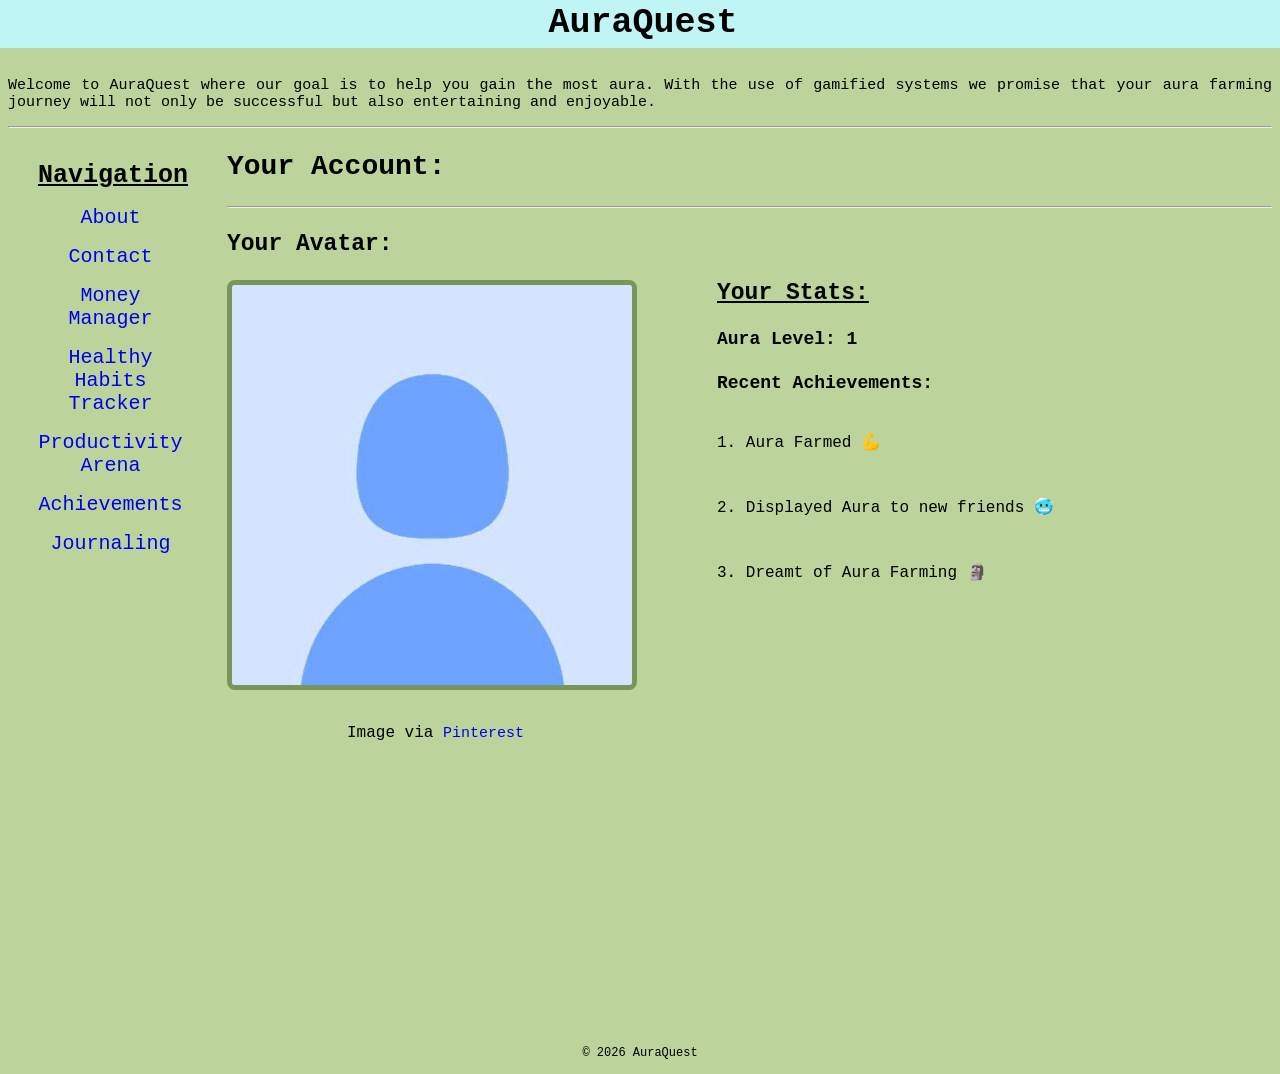
<file: index.html>
<!DOCTYPE html>
<html lang="en">
<head>
    <meta charset="UTF-8">
    <meta name="viewport" content="width=device-width, initial-scale=1">
    <title>AuraQuest | Home Dashboard</title>
    <link rel="stylesheet" href="styles.css">
    <link rel="stylesheet" href="indexStyles.css">
    <script src="indexScript.js" type="text/javascript" defer></script>
</head>
<body>
    <section> <h1 id="homePage">AuraQuest</h1><!--This section displays the Header and the Description-->

        <p id="description">Welcome to AuraQuest where our goal is to help you 
            gain the most aura. With the use of gamified 
            systems we promise that your aura farming 
            journey will not only be successful
            but also entertaining and enjoyable.
        </p>
        <hr>
    </section>
    <!--This is the navigation side -->
    <nav id="mainNav">
        <p id="navText"><u>Navigation</u></p>
        <ul id="navUL">
            <li><p><a href="about.html">About</a></p></li>
            <li><p><a href="contact.html">Contact</a></p></li>
            <li><p><a href="money_manager.html">Money Manager</a></p></li>
            <li><p><a href="health_tracker.html">Healthy Habits Tracker</a></p></li>
            <li><p><a href="productivity.html">Productivity Arena</a></p></li>  
            <li><p><a href="achievements.html">Achievements</a></p></li> 
            <li><p><a href="journal.html">Journaling</a></p></li>
        </ul>
    </nav>
    
    <main><h2>Your Account:</h2><!--This section will display the user avatar and their level and recent achievements-->
        <hr>
        <h3>Your Avatar:</h3>
    <section id="pfpAndCite">
            <!--Image from Pinterest https://id.pinterest.com/pin/1077978860777984654/-->
            <img id="pfp" src="Images/Default.jpg" alt="Profile Picture" height="400" width="400">
            <br><p id="citation">Image via <a id="pintrest" href="https://id.pinterest.com/pin/1077978860777984654/">Pinterest </a></p>
        </section>
        <section id="stats">
            <h3><u>Your Stats:</u></h3>
            <h4 id="level">Aura Level: 0</h4>
            <h4>Recent Achievements:</h4>
            <ol id="achieve">
                <li class="achieve">
                    Aura Farmed 💪
                </li>
                <li class="achieve">
                    Displayed Aura to new friends 🥶
                </li>
                <li class="achieve">
                    Dreamt of Aura Farming 🗿
                </li>
            </ol>
        </section>
    </main>
<footer>
    <p>&copy; 2026 AuraQuest</p>
</footer>
</body>

</html>
</file>
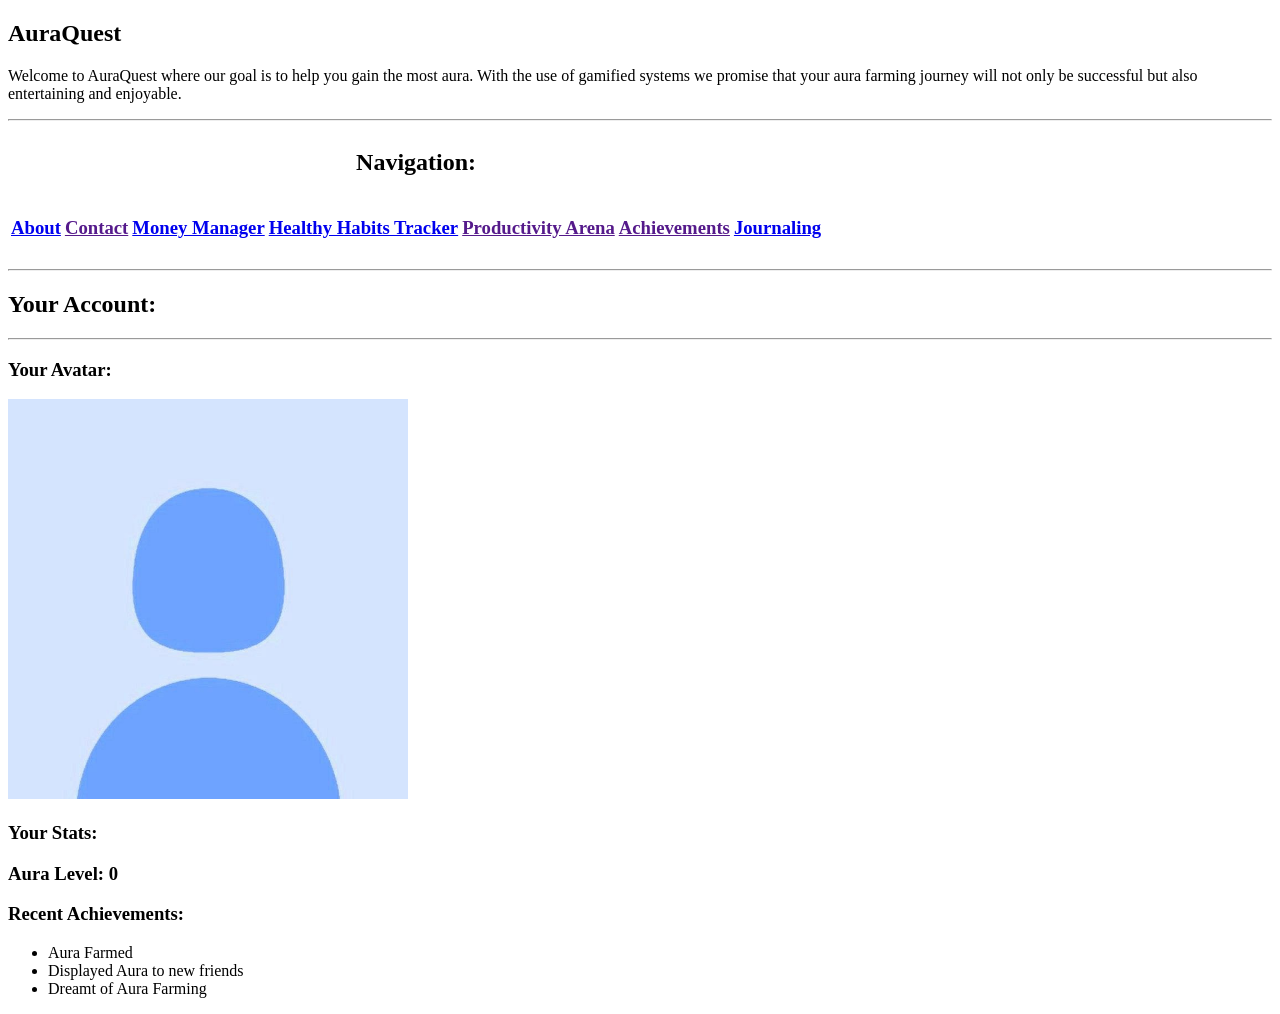
<file: Updates/AuraQuest/index.html>
<!DOCTYPE html>
<title>Home-Dashboard</title>
<body>
    <section> <h1>AuraQuest</h1><!--This section displays the Header and the Description-->

        <p>Welcome to AuraQuest where our goal is to help you 
            gain the most aura. With the use of gamified 
            systems we promise that your aura farming 
            journey will not only be successful
            but also entertaining and enjoyable.
        </p>
        <hr>
    </section>
    <section><!--This section displays the navigation table-->
        <table>
            <caption><h2>Navigation:</h2></caption>
            <tr>
            <td>
                <nav>
                    <a href="about.html"><h3>About</h3></a>
                </nav>
            </td>
            <td>
                <nav>
                    <a href=""><h3>Contact</h3></a>
                </nav>
            </td>
            <td>
                <nav>
                    <a href="money_manager.html"><h3>Money Manager</h3></a>
                </nav>
            </td>
            <td>
                <nav>
                    <a href="health_tracker.html"><h3>Healthy Habits Tracker</h3></a>
                </nav>
            </td>
            <td>
                <nav>
                    <a href=""><h3>Productivity Arena</h3></a>
                </nav>
            </td>
            <td>
                <nav>
                    <a href=""><h3>Achievements</h3></a>
                </nav>
            </td>
            <td>
                <nav>
                    <a href="journal.html"><h3>Journaling</h3></a>
                </nav>
            </td>
            </tr>
        </table>
        <hr>
    </section>
    <section><h2>Your Account:</h2><!--This section will display the user avatar and their level and recent achievements-->
        <hr>
        <h3>Your Avatar:</h3>
        <img src="Images/Default.jpg" alt="Profile Picture" height="400" width="400">
        <h3>Your Stats:</h3>
        <h3>Aura Level: 0</h3>
        <h3>Recent Achievements:</h3>
        <ul>
            <li>
                Aura Farmed
            </li>
            <li>
                Displayed Aura to new friends
            </li>
            <li>
                Dreamt of Aura Farming
            </li>
        </ul>
    </section>
</body>
</file>
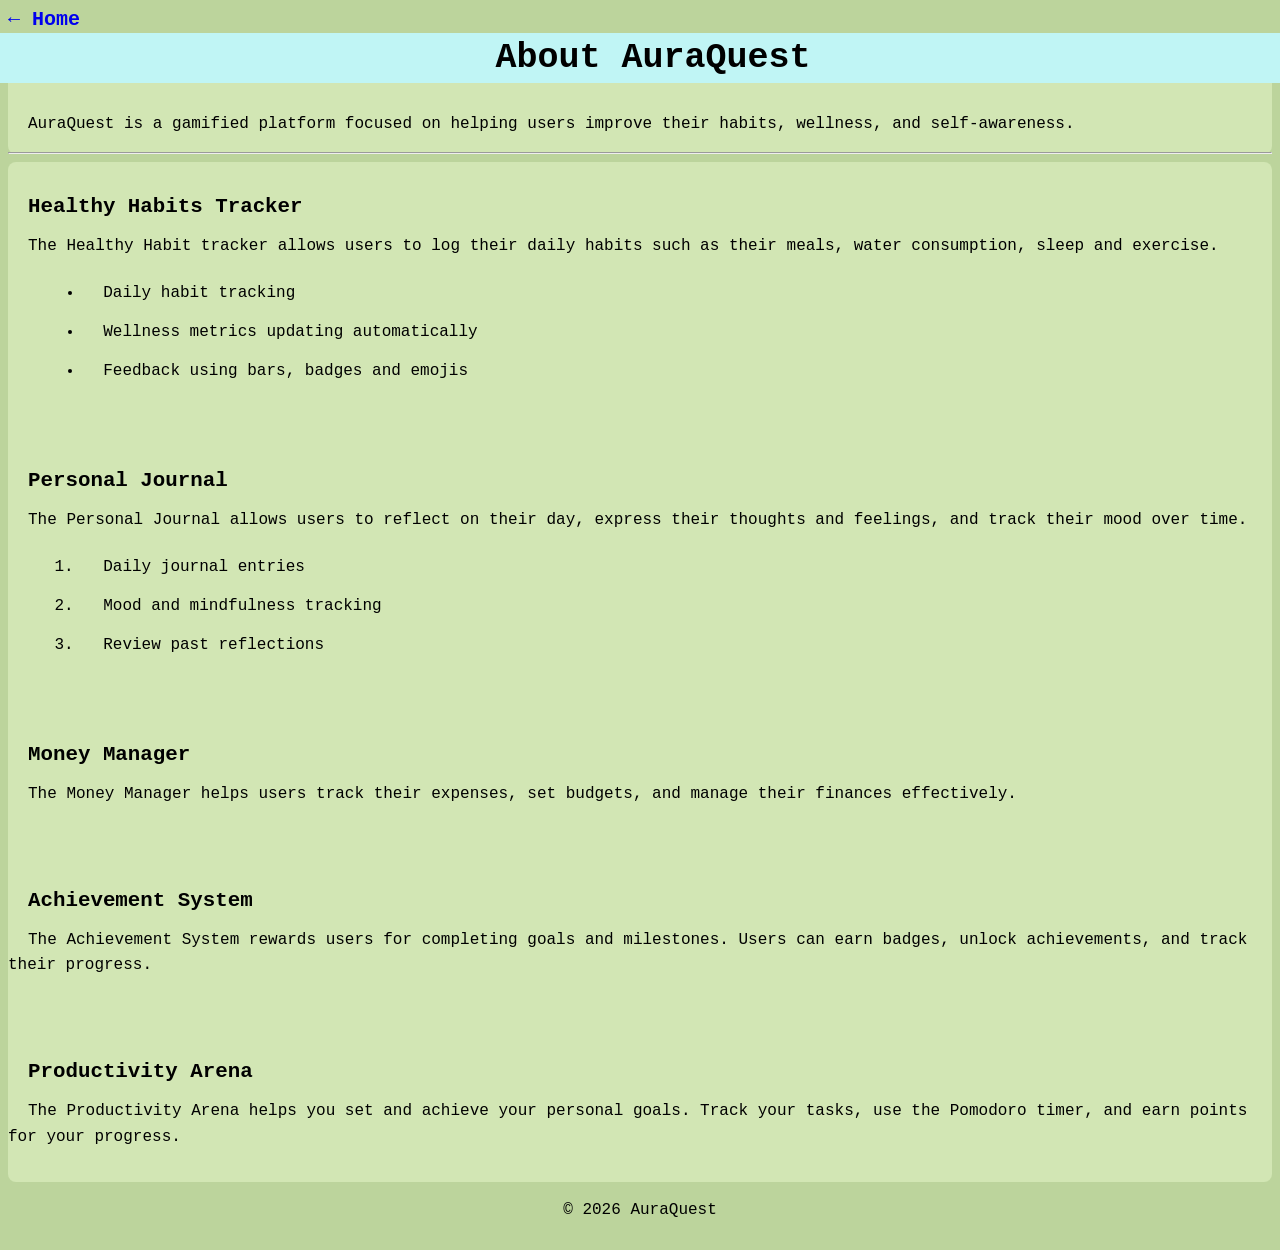
<file: about.html>
<!DOCTYPE html>
<html lang="en">
<head>
    <meta charset="UTF-8">
    <meta name="viewport" content="width=device-width, initial-scale=1">
    <title>AuraQuest | About</title>
    <link rel="stylesheet" href="styles.css">
    <link rel="stylesheet" href="aboutStyles.css">
</head>

<body>
<nav>
    <a href="index.html"><b>&larr; Home</b></a>
</nav>

<section>
    <h1>About AuraQuest</h1>
    <p>AuraQuest is a gamified platform focused on helping users
        improve their habits, wellness, and self-awareness.
    </p>
    <hr>
</section>

<section class="mobile-about">
    <section>
    <h2>Healthy Habits Tracker</h2>
    <p>
        The Healthy Habit tracker allows users to log their daily habits
        such as their meals, water consumption, sleep and exercise.
    </p>

    <ul>
        <li>Daily habit tracking</li>
        <li>Wellness metrics updating automatically</li>
        <li>Feedback using bars, badges and emojis</li>
    </ul>
</section>

<section>
    <h2>Personal Journal</h2>
    <p>
        The Personal Journal allows users to reflect on their day,
        express their thoughts and feelings, and track their mood over time.
    </p>

    <ol>
        <li>Daily journal entries</li>
        <li>Mood and mindfulness tracking</li>
        <li>Review past reflections</li>
    </ol>
</section>

<section>
    <h2>Money Manager</h2>
    <p> 
        The Money Manager helps users track their expenses,
        set budgets, and manage their finances effectively.
    </p>
</section>

<section>
    <h2>Achievement System</h2>
    <p>
        The Achievement System rewards users for completing goals and milestones.
        Users can earn badges, unlock achievements, and track their progress.
    </p>
</section>

<section>
    <h2>Productivity Arena</h2>
    <p>
        The Productivity Arena helps you set and achieve your personal goals.
        Track your tasks, use the Pomodoro timer, and earn points for your progress.
    </p>
</section>
</section>

<section class="tablet-about">
    <section>
    <h2>Healthy Habits Tracker</h2>
    <p>
        The Healthy Habit tracker allows users to log their daily habits
        such as their meals, water consumption, sleep and exercise.
    </p>

    <ul>
        <li>Daily habit tracking</li>
        <li>Wellness metrics updating automatically</li>
        <li>Feedback using bars, badges and emojis</li>
    </ul>
</section>

<section>
    <h2>Personal Journal</h2>
    <p>
        The Personal Journal allows users to reflect on their day,
        express their thoughts and feelings, and track their mood over time.
    </p>

    <ol>
        <li>Daily journal entries</li>
        <li>Mood and mindfulness tracking</li>
        <li>Review past reflections</li>
    </ol>
</section>

<section>
    <h2>Money Manager</h2>
    <p> 
        The Money Manager helps users track their expenses,
        set budgets, and manage their finances effectively.
    </p>
</section>

<section>
    <h2>Achievement System</h2>
    <p>
        The Achievement System rewards users for completing goals and milestones.
        Users can earn badges, unlock achievements, and track their progress.
    </p>
</section>

<section>
    <h2>Productivity Arena</h2>
    <p>
        The Productivity Arena helps you set and achieve your personal goals.
        Track your tasks, use the Pomodoro timer, and earn points for your progress.
    </p>
</section>
</section>
<section class="desktop-about">
<section>
    <h2>Healthy Habits Tracker</h2>
    <p>
        The Healthy Habit tracker allows users to log their daily habits
        such as their meals, water consumption, sleep and exercise.
    </p>

    <ul>
        <li>Daily habit tracking</li>
        <li>Wellness metrics updating automatically</li>
        <li>Feedback using bars, badges and emojis</li>
    </ul>
</section>

<section>
    <h2>Personal Journal</h2>
    <p>
        The Personal Journal allows users to reflect on their day,
        express their thoughts and feelings, and track their mood over time.
    </p>

    <ol>
        <li>Daily journal entries</li>
        <li>Mood and mindfulness tracking</li>
        <li>Review past reflections</li>
    </ol>
</section>

<section>
    <h2>Money Manager</h2>
    <p> 
        The Money Manager helps users track their expenses,
        set budgets, and manage their finances effectively.
    </p>
</section>

<section>
    <h2>Achievement System</h2>
    <p>
        The Achievement System rewards users for completing goals and milestones.
        Users can earn badges, unlock achievements, and track their progress.
    </p>
</section>

<section>
    <h2>Productivity Arena</h2>
    <p>
        The Productivity Arena helps you set and achieve your personal goals.
        Track your tasks, use the Pomodoro timer, and earn points for your progress.
    </p>
</section>
</section>
<footer>
    <p>&copy; 2026 AuraQuest</p>
</footer>
</body>
</html>
</file>
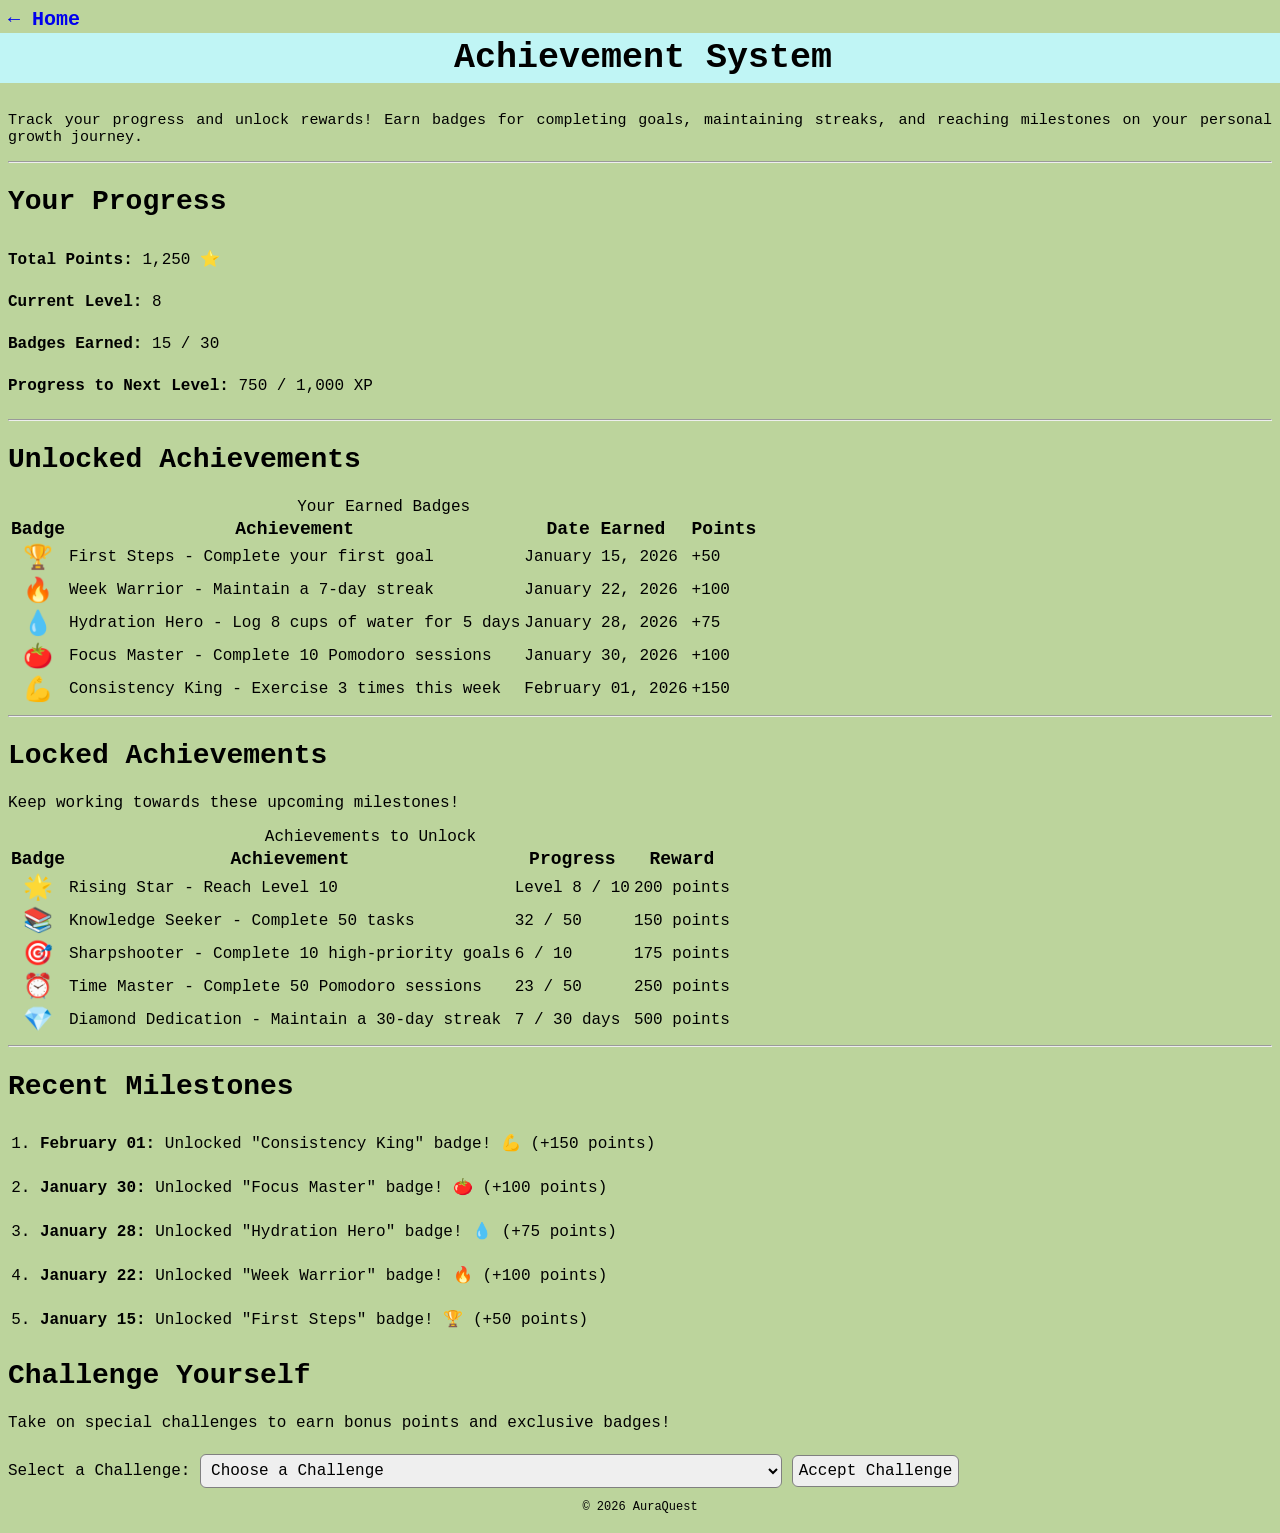
<file: achievements.html>
<!DOCTYPE html>
<html lang="en">
<head>
    <meta charset="UTF-8">
    <meta name="viewport" content="width=device-width, initial-scale=1">
    <title>AuraQuest | Achievements</title>
    <link rel="stylesheet" href="styles.css">
    <link rel="stylesheet" href="achievementsStyles.css">
    <script src="achievements.js" defer></script>
</head>

<body>
    <div>
        <nav>
            <a href="index.html"><b>&larr; Home</b></a>
        </nav>
    </div>

    <section>
        <h1>Achievement System</h1>
        <p id="description">
            Track your progress and unlock rewards! Earn badges for completing goals,
            maintaining streaks, and reaching milestones on your personal growth journey.
        </p>
        <hr>
    </section>

    <section class="progress-overview">
        <h2>Your Progress</h2>
        <ul>
            <li><strong>Total Points:</strong> 1,250 ⭐</li>
            <li><strong>Current Level:</strong> 8</li>
            <li><strong>Badges Earned:</strong> 15 / 30</li>
            <li><strong>Progress to Next Level:</strong> 750 / 1,000 XP</li>
        </ul>
        <hr>
    </section>

    <section class="unlocked-badges mobile-table">
        <h2>Unlocked Achievements</h2>
        <table>
            <caption>Your Earned Badges</caption>
            <tr>
                <th>Badge:</th>
                <td class="badge-emoji">🏆</td>
            </tr>
            <tr>
                <th>Achievement:</th>
                <td>First Steps - Complete your first goal</td>
            </tr>
            <tr>
                <th>Date Earned:</th>
                <td>January 15, 2026</td>
            </tr>
            <tr>
                <th>Points:</th>
                <td><span class="points-badge">+50</span></td>
            </tr>
            <tr><td colspan="2"><hr></td></tr>
            <tr>
                <th>Badge:</th>
                <td class="badge-emoji">🔥</td>
            </tr>
            <tr>
                <th>Achievement:</th>
                <td>Week Warrior - Maintain a 7-day streak</td>
            </tr>
            <tr>
                <th>Date Earned:</th>
                <td>January 22, 2026</td>
            </tr>
            <tr>
                <th>Points:</th>
                <td><span class="points-badge">+100</span></td>
            </tr>
            <tr><td colspan="2"><hr></td></tr>
            <tr>
                <th>Badge:</th>
                <td class="badge-emoji">💧</td>
            </tr>
            <tr>
                <th>Achievement:</th>
                <td>Hydration Hero - Log 8 cups of water for 5 days</td>
            </tr>
            <tr>
                <th>Date Earned:</th>
                <td>January 28, 2026</td>
            </tr>
            <tr>
                <th>Points:</th>
                <td><span class="points-badge">+75</span></td>
            </tr>
            <tr><td colspan="2"><hr></td></tr>
            <tr>
                <th>Badge:</th>
                <td class="badge-emoji">🍅</td>
            </tr>
            <tr>
                <th>Achievement:</th>
                <td>Focus Master - Complete 10 Pomodoro sessions</td>
            </tr>
            <tr>
                <th>Date Earned:</th>
                <td>January 30, 2026</td>
            </tr>
            <tr>
                <th>Points:</th>
                <td><span class="points-badge">+100</span></td>
            </tr>
            <tr><td colspan="2"><hr></td></tr>
            <tr>
                <th>Badge:</th>
                <td class="badge-emoji">💪</td>
            </tr>
            <tr>
                <th>Achievement:</th>
                <td>Consistency King - Exercise 3 times this week</td>
            </tr>
            <tr>
                <th>Date Earned:</th>
                <td>February 01, 2026</td>
            </tr>
            <tr>
                <th>Points:</th>
                <td><span class="points-badge">+150</span></td>
            </tr>
        </table>
        <hr>
    </section>

    <section class="unlocked-badges tablet-table">
        <h2>Unlocked Achievements</h2>
        <table>
            <caption>Your Earned Badges</caption>
            <tr>
                <th><u>Badge</u></th>
                <th><u>Achievement</u></th>
            </tr>
            <tr>
                <td class="badge-emoji">🏆</td>
                <td>First Steps - Complete your first goal</td>
            </tr>
            <tr>
                <td class="badge-emoji">🔥</td>
                <td>Week Warrior - Maintain a 7-day streak</td>
            </tr>
            <tr>
                <td class="badge-emoji">💧</td>
                <td>Hydration Hero - Log 8 cups of water for 5 days</td>
            </tr>
            <tr>
                <td class="badge-emoji">🍅</td>
                <td>Focus Master - Complete 10 Pomodoro sessions</td>
            </tr>
            <tr>
                <td class="badge-emoji">💪</td>
                <td>Consistency King - Exercise 3 times this week</td>
            </tr>
            <tr>
                <th><u>Date Earned</u></th>
                <th><u>Points</u></th>
            </tr>
            <tr>
                <td>January 15, 2026</td>
                <td><span class="points-badge">+50</span></td>
            </tr>
            <tr>
                <td>January 22, 2026</td>
                <td><span class="points-badge">+100</span></td>
            </tr>
            <tr>
                <td>January 28, 2026</td>
                <td><span class="points-badge">+75</span></td>
            </tr>
            <tr>
                <td>January 30, 2026</td>
                <td><span class="points-badge">+100</span></td>
            </tr>
            <tr>
                <td>February 01, 2026</td>
                <td><span class="points-badge">+150</span></td>
            </tr>
        </table>
        <hr>
    </section>

    <section class="unlocked-badges desktop-table">
        <h2>Unlocked Achievements</h2>
        <table>
            <caption>Your Earned Badges</caption>
            <thead>
                <tr>
                    <th>Badge</th>
                    <th>Achievement</th>
                    <th>Date Earned</th>
                    <th>Points</th>
                </tr>
            </thead>
            <tbody>
                <tr>
                    <td class="badge-emoji">🏆</td>
                    <td>First Steps - Complete your first goal</td>
                    <td>January 15, 2026</td>
                    <td><span class="points-badge">+50</span></td>
                </tr>
                <tr>
                    <td class="badge-emoji">🔥</td>
                    <td>Week Warrior - Maintain a 7-day streak</td>
                    <td>January 22, 2026</td>
                    <td><span class="points-badge">+100</span></td>
                </tr>
                <tr>
                    <td class="badge-emoji">💧</td>
                    <td>Hydration Hero - Log 8 cups of water for 5 days</td>
                    <td>January 28, 2026</td>
                    <td><span class="points-badge">+75</span></td>
                </tr>
                <tr>
                    <td class="badge-emoji">🍅</td>
                    <td>Focus Master - Complete 10 Pomodoro sessions</td>
                    <td>January 30, 2026</td>
                    <td><span class="points-badge">+100</span></td>
                </tr>
                <tr>
                    <td class="badge-emoji">💪</td>
                    <td>Consistency King - Exercise 3 times this week</td>
                    <td>February 01, 2026</td>
                    <td><span class="points-badge">+150</span></td>
                </tr>
            </tbody>
        </table>
        <hr>
    </section>

    <section class="locked-badges mobile-table">
        <h2>Locked Achievements</h2>
        <p>Keep working towards these upcoming milestones!</p>
        
        <table>
            <caption>Achievements to Unlock</caption>
            <tr>
                <th>Badge:</th>
                <td class="badge-emoji">🌟</td>
            </tr>
            <tr>
                <th>Achievement:</th>
                <td>Rising Star - Reach Level 10</td>
            </tr>
            <tr>
                <th>Progress:</th>
                <td>Level 8 / 10</td>
            </tr>
            <tr>
                <th>Reward:</th>
                <td>200 points</td>
            </tr>
            <tr><td colspan="2"><hr></td></tr>
            <tr>
                <th>Badge:</th>
                <td class="badge-emoji">📚</td>
            </tr>
            <tr>
                <th>Achievement:</th>
                <td>Knowledge Seeker - Complete 50 tasks</td>
            </tr>
            <tr>
                <th>Progress:</th>
                <td>32 / 50</td>
            </tr>
            <tr>
                <th>Reward:</th>
                <td>150 points</td>
            </tr>
            <tr><td colspan="2"><hr></td></tr>
            <tr>
                <th>Badge:</th>
                <td class="badge-emoji">🎯</td>
            </tr>
            <tr>
                <th>Achievement:</th>
                <td>Sharpshooter - Complete 10 high-priority goals</td>
            </tr>
            <tr>
                <th>Progress:</th>
                <td>6 / 10</td>
            </tr>
            <tr>
                <th>Reward:</th>
                <td>175 points</td>
            </tr>
            <tr><td colspan="2"><hr></td></tr>
            <tr>
                <th>Badge:</th>
                <td class="badge-emoji">⏰</td>
            </tr>
            <tr>
                <th>Achievement:</th>
                <td>Time Master - Complete 50 Pomodoro sessions</td>
            </tr>
            <tr>
                <th>Progress:</th>
                <td>23 / 50</td>
            </tr>
            <tr>
                <th>Reward:</th>
                <td>250 points</td>
            </tr>
            <tr><td colspan="2"><hr></td></tr>
            <tr>
                <th>Badge:</th>
                <td class="badge-emoji">💎</td>
            </tr>
            <tr>
                <th>Achievement:</th>
                <td>Diamond Dedication - Maintain a 30-day streak</td>
            </tr>
            <tr>
                <th>Progress:</th>
                <td>7 / 30 days</td>
            </tr>
            <tr>
                <th>Reward:</th>
                <td>500 points</td>
            </tr>
        </table>
        <hr>
    </section>

    <section class="locked-badges tablet-table">
        <h2>Locked Achievements</h2>
        <p>Keep working towards these upcoming milestones!</p>
        
        <table>
            <caption>Achievements to Unlock</caption>
            <tr>
                <th><u>Badge</u></th>
                <th><u>Achievement</u></th>
            </tr>
            <tr>
                <td class="badge-emoji">🌟</td>
                <td>Rising Star - Reach Level 10</td>
            </tr>
            <tr>
                <td class="badge-emoji">📚</td>
                <td>Knowledge Seeker - Complete 50 tasks</td>
            </tr>
            <tr>
                <td class="badge-emoji">🎯</td>
                <td>Sharpshooter - Complete 10 high-priority goals</td>
            </tr>
            <tr>
                <td class="badge-emoji">⏰</td>
                <td>Time Master - Complete 50 Pomodoro sessions</td>
            </tr>
            <tr>
                <td class="badge-emoji">💎</td>
                <td>Diamond Dedication - Maintain a 30-day streak</td>
            </tr>
            <tr>
                <th><u>Progress</u></th>
                <th><u>Reward</u></th>
            </tr>
            <tr>
                <td>Level 8 / 10</td>
                <td>200 points</td>
            </tr>
            <tr>
                <td>32 / 50</td>
                <td>150 points</td>
            </tr>
            <tr>
                <td>6 / 10</td>
                <td>175 points</td>
            </tr>
            <tr>
                <td>23 / 50</td>
                <td>250 points</td>
            </tr>
            <tr>
                <td>7 / 30 days</td>
                <td>500 points</td>
            </tr>
        </table>
        <hr>
    </section>

    <section class="locked-badges desktop-table">
        <h2>Locked Achievements</h2>
        <p>Keep working towards these upcoming milestones!</p>
        
        <table>
            <caption>Achievements to Unlock</caption>
            <thead>
                <tr>
                    <th>Badge</th>
                    <th>Achievement</th>
                    <th>Progress</th>
                    <th>Reward</th>
                </tr>
            </thead>
            <tbody>
                <tr>
                    <td class="badge-emoji">🌟</td>
                    <td>Rising Star - Reach Level 10</td>
                    <td>Level 8 / 10</td>
                    <td>200 points</td>
                </tr>
                <tr>
                    <td class="badge-emoji">📚</td>
                    <td>Knowledge Seeker - Complete 50 tasks</td>
                    <td>32 / 50</td>
                    <td>150 points</td>
                </tr>
                <tr>
                    <td class="badge-emoji">🎯</td>
                    <td>Sharpshooter - Complete 10 high-priority goals</td>
                    <td>6 / 10</td>
                    <td>175 points</td>
                </tr>
                <tr>
                    <td class="badge-emoji">⏰</td>
                    <td>Time Master - Complete 50 Pomodoro sessions</td>
                    <td>23 / 50</td>
                    <td>250 points</td>
                </tr>
                <tr>
                    <td class="badge-emoji">💎</td>
                    <td>Diamond Dedication - Maintain a 30-day streak</td>
                    <td>7 / 30 days</td>
                    <td>500 points</td>
                </tr>
            </tbody>
        </table>
        <hr>
    </section>

    <section class="milestones-section">
        <h2>Recent Milestones</h2>
        <ol>
            <li><strong>February 01:</strong> Unlocked "Consistency King" badge! 💪 (+150 points)</li>
            <li><strong>January 30:</strong> Unlocked "Focus Master" badge! 🍅 (+100 points)</li>
            <li><strong>January 28:</strong> Unlocked "Hydration Hero" badge! 💧 (+75 points)</li>
            <li><strong>January 22:</strong> Unlocked "Week Warrior" badge! 🔥 (+100 points)</li>
            <li><strong>January 15:</strong> Unlocked "First Steps" badge! 🏆 (+50 points)</li>
        </ol>
    </section>

    <section class="challenge-section">
        <h2>Challenge Yourself</h2>
        <p>
            Take on special challenges to earn bonus points and exclusive badges!
        </p>
        
        <form>
            <label for="challenge">Select a Challenge:</label>
            <select id="challenge" name="challenge">
                <option value="" disabled selected hidden>Choose a Challenge</option>
                <option>Weekend Warrior - Complete 5 tasks this weekend</option>
                <option>Health Hero - Log all health metrics for 7 days</option>
                <option>Budget Boss - Stay under budget for the month</option>
                <option>Meditation Master - Practice mindfulness daily for a week</option>
            </select>

            <input type="submit" value="Accept Challenge">
        </form>
    </section>

    <footer>
        <p>&copy; 2026 AuraQuest</p>
    </footer>

</body>
</html>
</file>
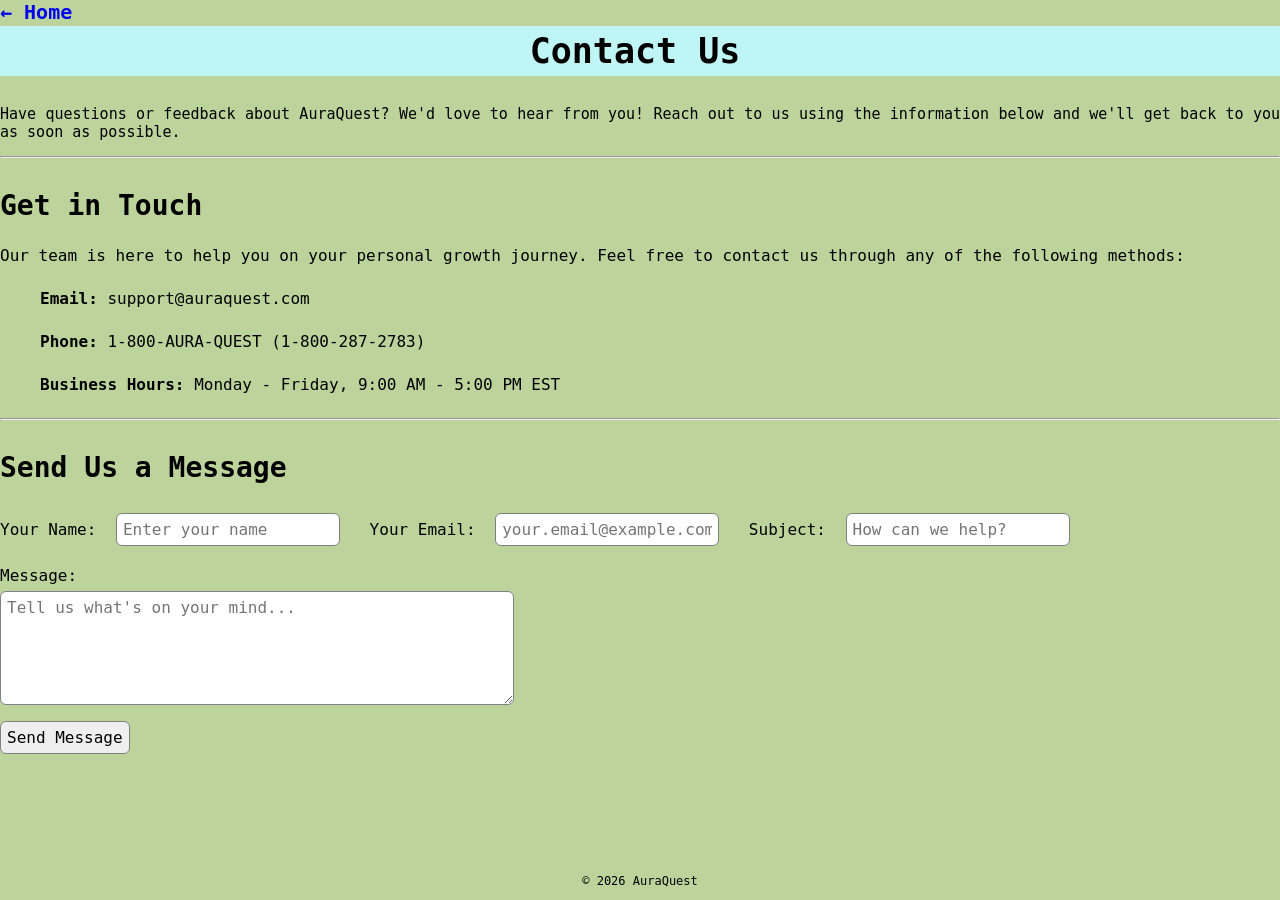
<file: contact.html>
<!DOCTYPE html>
<html lang="en">
<head>
    <meta charset="UTF-8">
    <meta name="viewport" content="width=device-width, initial-scale=1">
    <title>AuraQuest | Contact</title>
    <link rel="stylesheet" href="styles.css">
    <link rel="stylesheet" href="contactStyles.css">
    <script src="contact.js" defer></script>
</head>

<body>
    <div>
        <nav>
            <a href="index.html"><b>&larr; Home</b></a>
        </nav>
    </div>

    <section>
        <h1>Contact Us</h1>
        <p id="description">
            Have questions or feedback about AuraQuest? We'd love to hear from you!
            Reach out to us using the information below and we'll get back to you as soon as possible.
        </p>
        <hr>
    </section>

    <section class="contact-info">
        <h2>Get in Touch</h2>
        <p>
            Our team is here to help you on your personal growth journey.
            Feel free to contact us through any of the following methods:
        </p>
        
        <ul>
            <li><strong>Email:</strong> support@auraquest.com</li>
            <li><strong>Phone:</strong> 1-800-AURA-QUEST (1-800-287-2783)</li>
            <li><strong>Business Hours:</strong> Monday - Friday, 9:00 AM - 5:00 PM EST</li>
        </ul>
        <hr>
    </section>

    <section class="contact-form">
        <h2>Send Us a Message</h2>
        <form>
            <label for="name">Your Name:</label>
            <input type="text" id="name" name="name" placeholder="Enter your name" required>

            <label for="email">Your Email:</label>
            <input type="email" id="email" name="email" placeholder="your.email@example.com" required>

            <label for="subject">Subject:</label>
            <input type="text" id="subject" name="subject" placeholder="How can we help?" required>

            <label for="message">Message:</label>
            <textarea id="message" name="message" placeholder="Tell us what's on your mind..." required></textarea>

            <input type="submit" value="Send Message">
        </form>
    </section>

    <footer>
        <p>&copy; 2026 AuraQuest</p>
    </footer>

</body>
</html>
</file>
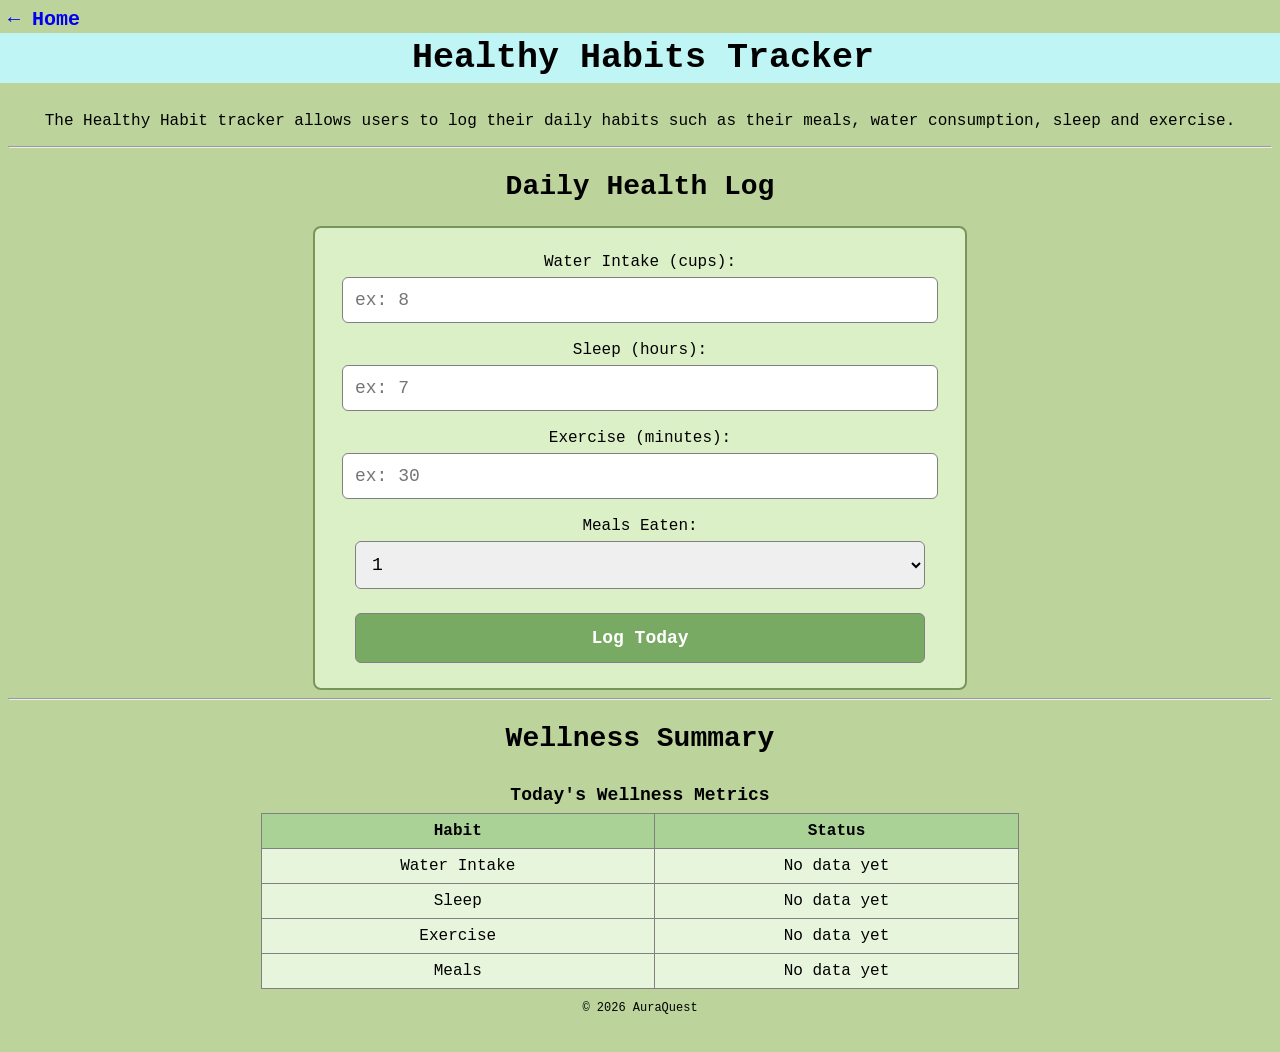
<file: health_tracker.html>
<!DOCTYPE html>
<html lang="en">
<head>
    <meta charset="UTF-8">
    <meta name="viewport" content="width=device-width, initial-scale=1">
    <title>AuraQuest | Health Tracker</title>
    <script src="health.js" type="text/javascript" defer></script>
    <link rel="stylesheet" href="styles.css">
    <link rel="stylesheet" href="healthStyles.css">
</head>

<body>
<nav class="home-container">
    <a href="index.html" class="home"><b>&larr; Home</b></a>
</nav>

<section>
    <h1>Healthy Habits Tracker</h1>
    <p>
        The Healthy Habit tracker allows users to log their daily habits
        such as their meals, water consumption, sleep and exercise.
    </p>
    <hr>
</section>
<section class="mobile-health">
    <section id="log">
    <h2>Daily Health Log</h2>
    <form>
        <label for="water">Water Intake (cups):</label><br>
        <input type="number" id="water" name="water" placeholder="ex: 8"><br><br>

        <label for="sleep">Sleep (hours):</label><br>
        <input type="number" id="sleep" name="sleep" placeholder="ex: 7"><br><br>

        <label for="exercise">Exercise (minutes):</label><br>
        <input type="number" id="exercise" name="exercise" placeholder="ex: 30"><br><br>

        <label for="meals">Meals Eaten:</label><br>
        <select id="meals" name="meals">
            <option>1</option>
            <option>2</option>
            <option>3</option>
            <option>4+</option>
        </select><br><br>

        <input class="submitButton" type="submit" value="Log Today">
    </form>
    <hr>
    </section>
    <section>
    <h2>Wellness Summary</h2>

    <table border="1">
        <caption>Today's Wellness Metrics</caption>

        <tr>
            <th>Habit</th>
            <th>Status</th>
        </tr>

        <tr>
            <td>Water Intake</td>
            <td id="waterStatus">No data yet</td>
        </tr>

        <tr>
            <td>Sleep</td>
            <td id="sleepStatus">No data yet</td>
        </tr>

        <tr>
            <td>Exercise</td>
            <td id="exerciseStatus">No data yet</td>
        </tr>

        <tr>
            <td>Meals</td>
            <td id="mealsStatus">No data yet</td>
        </tr>

    </table>

    </section>
</section>

<section  class="desktop-health">
<section id="log">
    <h2>Daily Health Log</h2>
    <form>
        <label for="water">Water Intake (cups):</label><br>
        <input type="number" id="water1" name="water" placeholder="ex: 8"><br><br>

        <label for="sleep">Sleep (hours):</label><br>
        <input type="number" id="sleep1" name="sleep" placeholder="ex: 7"><br><br>

        <label for="exercise">Exercise (minutes):</label><br>
        <input type="number" id="exercise1" name="exercise" placeholder="ex: 30"><br><br>

        <label for="meals">Meals Eaten:</label><br>
        <select id="meals1" name="meals">
            <option>1</option>
            <option>2</option>
            <option>3</option>
            <option>4+</option>
        </select><br><br>

        <input class="submitButton" type="submit" value="Log Today">
    </form>
    <hr>
</section>

<section>
    <h2>Wellness Summary</h2>

    <table border="1">
        <caption>Today's Wellness Metrics</caption>

        <tr>
            <th>Habit</th>
            <th>Status</th>
        </tr>

        <tr>
            <td>Water Intake</td>
            <td id="waterStatus1">No data yet</td>
        </tr>

        <tr>
            <td>Sleep</td>
            <td id="sleepStatus1">No data yet</td>
        </tr>

        <tr>
            <td>Exercise</td>
            <td id="exerciseStatus1">No data yet</td>
        </tr>

        <tr>
            <td>Meals</td>
            <td id="mealsStatus1">No data yet</td>
        </tr>

    </table>

</section>
</section>

<section  class="tablet-health">
<section id="log">
    <h2>Daily Health Log</h2>
    <form>
        <label for="water">Water Intake (cups):</label><br>
        <input type="number" id="water2" name="water" placeholder="ex: 8"><br><br>

        <label for="sleep">Sleep (hours):</label><br>
        <input type="number" id="sleep2" name="sleep" placeholder="ex: 7"><br><br>

        <label for="exercise">Exercise (minutes):</label><br>
        <input type="number" id="exercise2" name="exercise" placeholder="ex: 30"><br><br>

        <label for="meals">Meals Eaten:</label><br>
        <select id="meals2" name="meals">
            <option>1</option>
            <option>2</option>
            <option>3</option>
            <option>4+</option>
        </select><br><br>

        <input class="submitButton" type="submit" value="Log Today">
    </form>
    <hr>
</section>

<section>
    <h2>Wellness Summary</h2>

    <table border="1">
        <caption>Today's Wellness Metrics</caption>

        <tr>
            <th>Habit</th>
            <th>Status</th>
        </tr>

        <tr>
            <td>Water Intake</td>
            <td id="waterStatus2">No data yet</td>
        </tr>

        <tr>
            <td>Sleep</td>
            <td id="sleepStatus2">No data yet</td>
        </tr>

        <tr>
            <td>Exercise</td>
            <td id="exerciseStatus2">No data yet</td>
        </tr>

        <tr>
            <td>Meals</td>
            <td id="mealsStatus2">No data yet</td>
        </tr>

    </table>

</section>
</section>

<footer>
    <p>&copy; 2026 AuraQuest</p>
</footer>

</body>
</html>
</file>
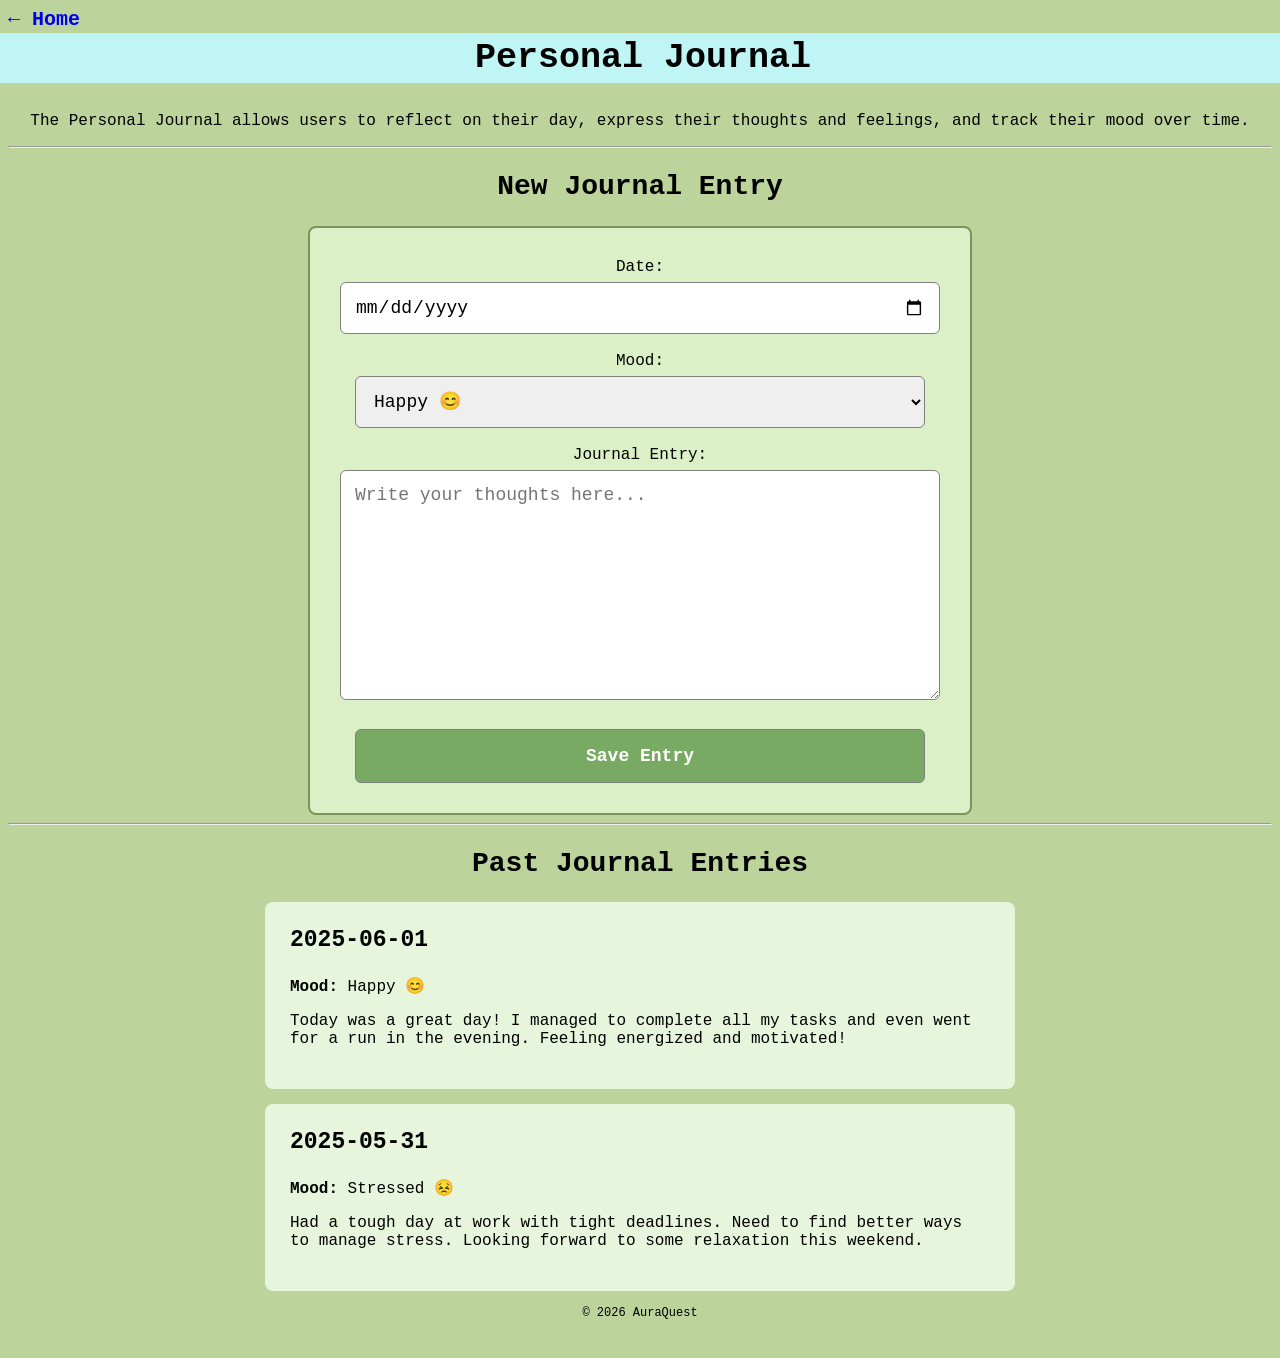
<file: journal.html>
<!DOCTYPE html>
<html lang="en">
<head>
    <meta charset="UTF-8">
    <meta name="viewport" content="width=device-width, initial-scale=1">
    <title>AuraQuest | Journal</title>
    <script src="journal.js"></script>
    <link rel="stylesheet" href="styles.css">
    <link rel="stylesheet" href="journalStyles.css">
</head>

<body>
<nav class="home-container">
    <a href="index.html" class="home"><b>&larr; Home</b></a>
</nav>

<section>
    <h1>Personal Journal</h1>
    <p>
        The Personal Journal allows users to reflect on their day,
        express their thoughts and feelings, and track their mood over time.
    </p>
    <hr>
</section>
<section class="mobile-journal">
    <section>
    <h2>New Journal Entry</h2>
    <form id="form1">
        <label for="date">Date:</label><br>
        <input type="date" id="date1" name="date"><br><br>

        <label for="mood">Mood:</label><br>
        <select id="mood1" name="mood">
            <option>Happy 😊</option>
            <option>Neutral 😐</option>
            <option>Stressed 😣</option>
            <option>Motivated 🔥</option>
            <option>Tired 😴</option>
        </select><br><br>
        <label for="entry">Journal Entry:</label><br>
        <textarea id="entry1" name="entry" rows="10" cols="80"
            placeholder="Write your thoughts here..."></textarea><br><br>

        <input type="submit" value="Save Entry">
    </form>
    <hr>
</section>

<section id="entries1">
    <h2>Past Journal Entries</h2>
    <article>
        <h3>2025-06-01</h3>
        <p><strong>Mood:</strong> Happy 😊</p>
        <p>Today was a great day! I managed to complete all my tasks and even went for a run in the evening. Feeling energized and motivated!</p>
    </article>
    <article>
        <h3>2025-05-31</h3>
        <p><strong>Mood:</strong> Stressed 😣</p>
        <p>Had a tough day at work with tight deadlines. Need to find better ways to manage stress. Looking forward to some relaxation this weekend.</p>
    </article>
</section>
</section>

<section class="tablet-journal">
    <section>
    <h2>New Journal Entry</h2>
    <form id="form2">
        <label for="date">Date:</label><br>
        <input type="date" id="date2" name="date"><br><br>

        <label for="mood">Mood:</label><br>
        <select id="mood2" name="mood">
            <option>Happy 😊</option>
            <option>Neutral 😐</option>
            <option>Stressed 😣</option>
            <option>Motivated 🔥</option>
            <option>Tired 😴</option>
        </select><br><br>
        <label for="entry">Journal Entry:</label><br>
        <textarea id="entry2" name="entry" rows="10" cols="80"
            placeholder="Write your thoughts here..."></textarea><br><br>

        <input type="submit" value="Save Entry">
    </form>
    <hr>
</section>

<section id="entries2">
    <h2>Past Journal Entries</h2>
    <article>
        <h3>2025-06-01</h3>
        <p><strong>Mood:</strong> Happy 😊</p>
        <p>Today was a great day! I managed to complete all my tasks and even went for a run in the evening. Feeling energized and motivated!</p>
    </article>
    <article>
        <h3>2025-05-31</h3>
        <p><strong>Mood:</strong> Stressed 😣</p>
        <p>Had a tough day at work with tight deadlines. Need to find better ways to manage stress. Looking forward to some relaxation this weekend.</p>
    </article>
</section>
</section>


<section class="desktop-journal">
    <section>
    <h2>New Journal Entry</h2>
    <form id="form3">
        <label for="date">Date:</label><br>
        <input type="date" id="date3" name="date"><br><br>

        <label for="mood">Mood:</label><br>
        <select id="mood3" name="mood">
            <option>Happy 😊</option>
            <option>Neutral 😐</option>
            <option>Stressed 😣</option>
            <option>Motivated 🔥</option>
            <option>Tired 😴</option>
        </select><br><br>
        <label for="entry">Journal Entry:</label><br>
        <textarea id="entry3" name="entry" rows="10" cols="80"
            placeholder="Write your thoughts here..."></textarea><br><br>

        <input type="submit" value="Save Entry">
    </form>
    <hr>
</section>

<section id="entries3">
    <h2>Past Journal Entries</h2>
    <article>
        <h3>2025-06-01</h3>
        <p><strong>Mood:</strong> Happy 😊</p>
        <p>Today was a great day! I managed to complete all my tasks and even went for a run in the evening. Feeling energized and motivated!</p>
    </article>
    <article>
        <h3>2025-05-31</h3>
        <p><strong>Mood:</strong> Stressed 😣</p>
        <p>Had a tough day at work with tight deadlines. Need to find better ways to manage stress. Looking forward to some relaxation this weekend.</p>
    </article>
</section>
</section>


<footer>
    <p>&copy; 2026 AuraQuest</p>
</footer>

</body>

</html>
</file>
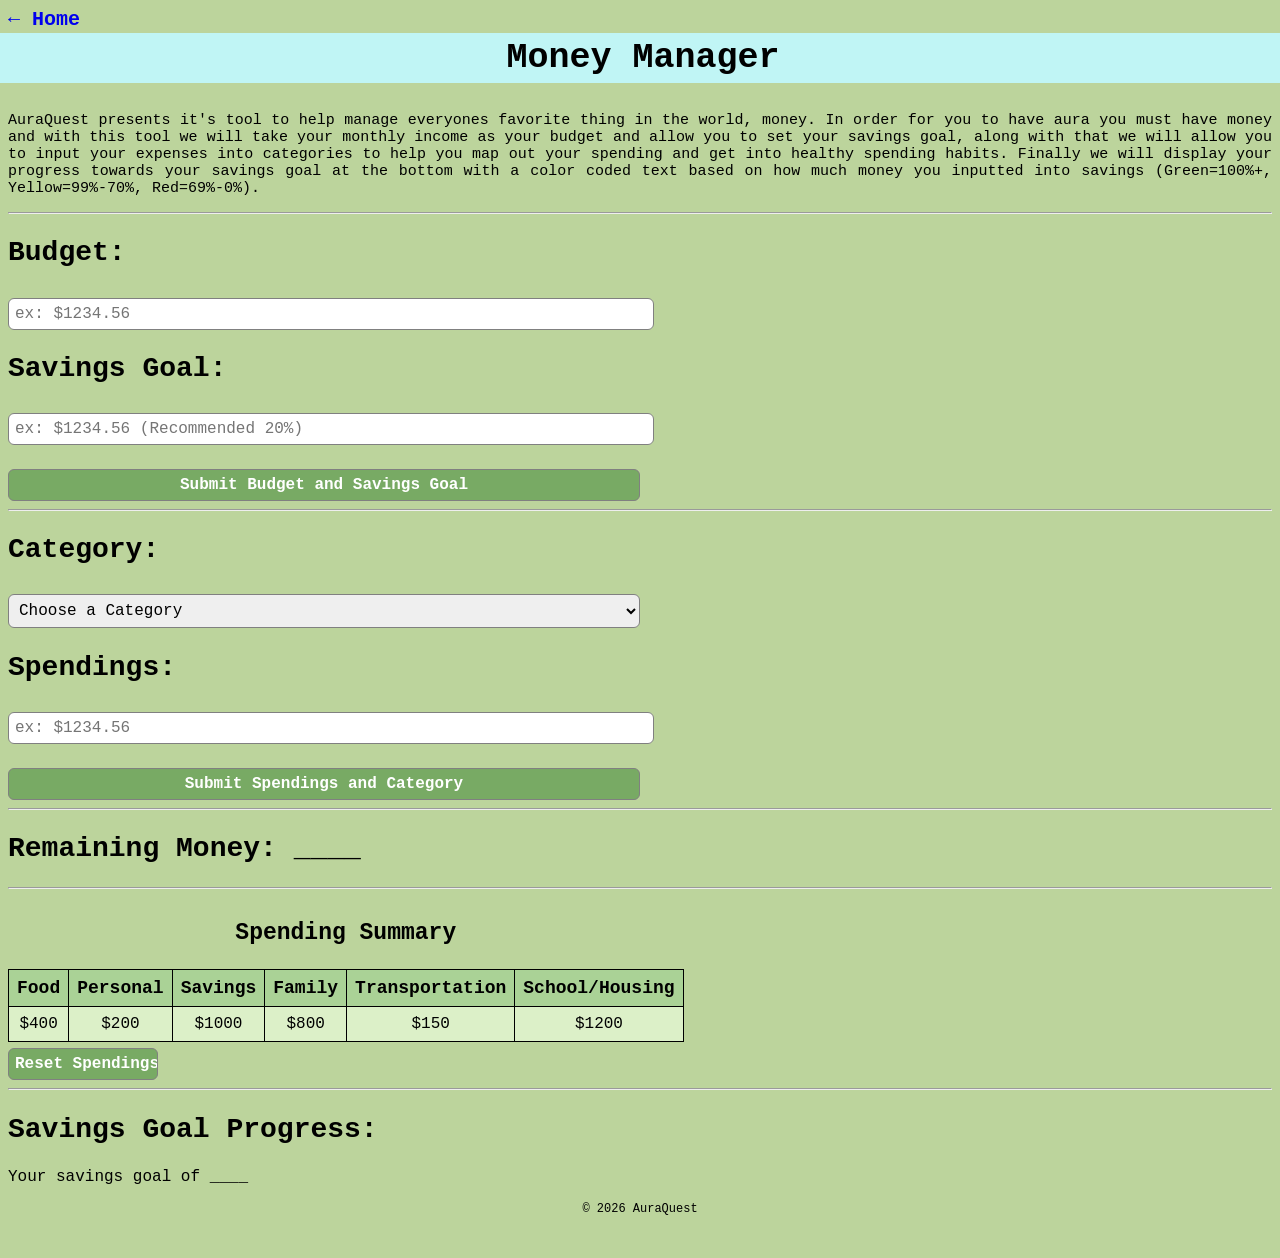
<file: money_manager.html>
<!DOCTYPE html>
<html lang="en">
<head>
    <meta charset="UTF-8">
    <meta name="viewport" content="width=device-width, initial-scale=1">
    <title>AuraQuest | Money Manager</title>
    <link rel="stylesheet" href="styles.css">
    <link rel="stylesheet" href="moneyStyles.css">
    <script src="moneyScript.js" type="text/javascript" defer></script>
</head>
<body>
    <div><!--This section shows the button to go home-->
        <nav>
            <a id="home" href="index.html"><b>&larr; Home</b></a>
        </nav>
    </div>
    <section><h1>Money Manager</h1> <!--This section displays the header and description-->
            <p id="description">AuraQuest presents it's tool to help manage everyones favorite thing in the world, money. In order for you to have aura you must have money and with this tool we will take your monthly income as your budget and allow you to set your savings goal, along with that we will allow you to input your expenses into categories to help you map out your spending and get into healthy spending habits. Finally we will display your progress towards your savings goal at the bottom with a color coded text based on how much money you inputted into savings (Green=100%+, Yellow=99%-70%, Red=69%-0%).</p>
            <hr>
    </section>
    <div><!--This section will allow the user to input their monthly income and savings goal--> 
        <form>
            <h2><label for="Budget">Budget:</label></h2>
            <input type="number" placeholder="ex: $1234.56" name="Budget" id="Budget" required>
            <h2><label for="Savings">Savings Goal:</label></h2>
            <input type="number" placeholder="ex: $1234.56 (Recommended 20%)" name="Savings" id="Savings" required><br><br>
            <input type="submit" value="Submit Budget and Savings Goal">
        </form>
        <hr>
    </div>
    <div> <!--This section will display a drop down menu with options and a spot for users to enter the amount of money dedicated to that category-->
        <form>
            <h2><label for="Category">Category:</label></h2>
            <select id="Category" name="Category" required>
                <!--hidden default choice: https://stackoverflow.com/questions/3518002/how-can-i-set-the-default-value-for-an-html-select-element-->
                <option value="" selected disabled hidden>Choose a Category</option>
                <option value="Food">Food</option>
                <option value="Personal">Personal</option>
                <option value="Savings">Savings</option>
                <option value="Family">Family</option>
                <option value="Transportation">Transportation</option>
                <option value="School/Housing">School/Housing</option>
            </select>
            <h2><label for="Spent">Spendings:</label></h2>
            <input type="number" placeholder="ex: $1234.56" name="Spent" id="Spent" required><br><br>
            <input type="submit" value="Submit Spendings and Category">
        </form>
        <hr>
    </div>
    <section class="mobile-table"><h2 id="money1">Remaining Money: ____</h2>
        <hr>
            <table>
            <caption><h3>Spending Summary</h3></caption>
            <tr>
                <th>Food:</th>
                <td>$400</td>
            </tr>   
            <tr> 
                <th>Personal:</th>
                <td>$200</td>
            </tr>   
            <tr>
                <th>Savings:</th>
                <td>$1000</td>
            </tr>
            <tr>
                <th>Family:</th>
                <td>$800</td>
            </tr>
            <tr>
                <th>Transportation:</th>
                <td>$150</td>
            </tr>
            <tr>
                <th>School/Housing:</th>
                <td>$1200</td>
            </tr>
        </table>
        
    </section>
        <section class="tablet-table"><h2 id="money2">Remaining Money: ____</h2>
        <hr>
            <table>
            <caption><h3>Spending Summary</h3></caption>
            <tr>
                <th><u>Food</u></th>
                <th><u>Personal</u></th>  
            </tr>   
            <tr> 
                <td>$400</td>
                <td>$200</td>
            </tr>   
            <tr>
                <th><u>Savings</u></th>
                <th><u>Family</u></th>
            </tr>
            <tr>
                <td>$1000</td>
                <td>$800</td>
            </tr>
            <tr>
                <th><u>Transportation</u></th>
                <th><u>School/Housing</u></th>
            </tr>
            <tr> 
                <td>$150</td>
                <td>$1200</td>
            </tr>
        </table>
        
    </section>
    <section class="desktop-table"><h2 id="money3">Remaining Money: ____</h2> <!--This section will display a table with options to enter spendings in pre-set categories (food, personal, savings, family, transportation, school/housing)-->
        <hr>
        <table>
            <caption><h3>Spending Summary</h3></caption>
            <tr>
                <th>Food</th>
                <th>Personal</th>
                <th>Savings</th>
                <th>Family</th>
                <th>Transportation</th>
                <th>School/Housing</th>
            </tr>
            <tr> <!--Temporary values until functionality is implemented-->
                <td>$400</td>
                <td>$200</td>
                <td>$1000</td>
                <td>$800</td>
                <td>$150</td>
                <td>$1200</td>
            </tr>
        </table>   
    </section>
    <form>
        <input type="reset" value="Reset Spendings" name="reset" id="reset">
    </form>
    <hr>
    <section><h2>Savings Goal Progress:</h2><!--Displays the progress of the users savings goal-->
        <!--Text Color will change with functionality implementation-->
        <p id="goal">Your savings goal of ____</p>
    </section>
<footer>
    <p>&copy; 2026 AuraQuest</p>
</footer>
</body>
</html>
</file>
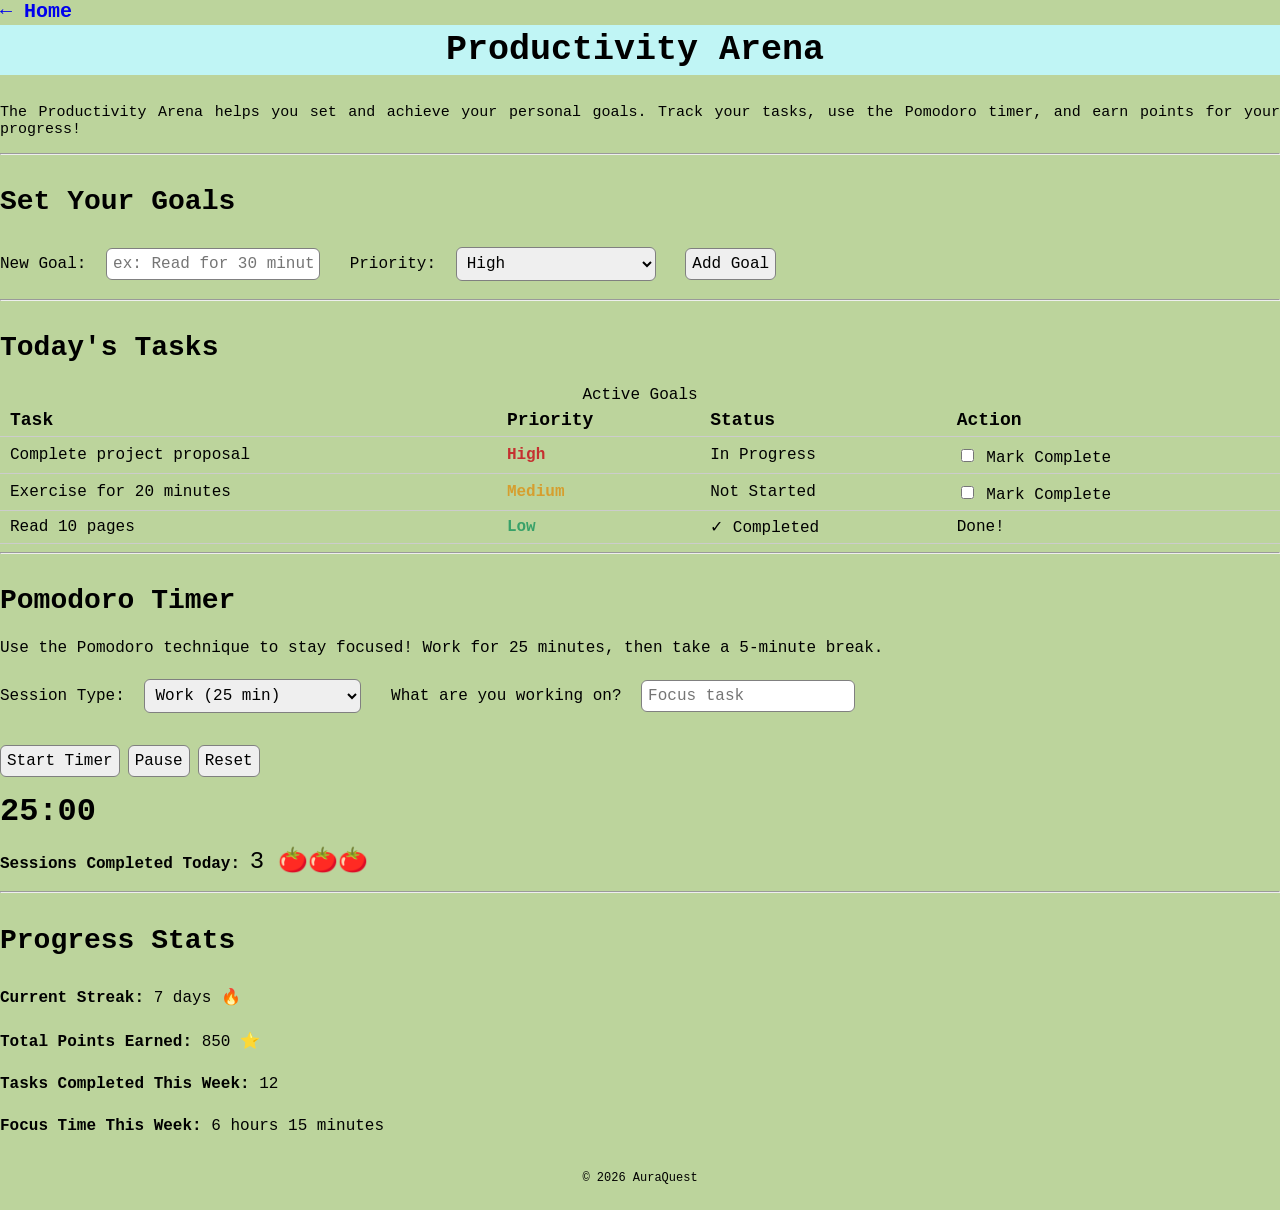
<file: productivity.html>
<!DOCTYPE html>
<html lang="en">
<head>
    <meta charset="UTF-8">
    <meta name="viewport" content="width=device-width, initial-scale=1">
    <title>AuraQuest | Productivity Arena</title>
    <link rel="stylesheet" href="styles.css">
    <link rel="stylesheet" href="productivityStyles.css">
    <script src="productivity.js" defer></script>
</head>

<body>
    <div>
        <nav>
            <a href="index.html"><b>&larr; Home</b></a>
        </nav>
    </div>

    <section>
        <h1>Productivity Arena</h1>
        <p id="description">
            The Productivity Arena helps you set and achieve your personal goals.
            Track your tasks, use the Pomodoro timer, and earn points for your progress!
        </p>
        <hr>
    </section>

    <section class="goal-form">
        <h2>Set Your Goals</h2>
        <form>
            <label for="goal">New Goal:</label>
            <input type="text" id="goal" name="goal" placeholder="ex: Read for 30 minutes" required>

            <label for="priority">Priority:</label>
            <select id="priority" name="priority" required>
                <option value="" disabled hidden>Choose Priority</option>
                <option value="Low">Low</option>
                <option value="Medium">Medium</option>
                <option value="High" selected>High</option>
            </select>

            <input type="submit" value="Add Goal">
        </form>
        <hr>
    </section>

    <section class="tasks-section">
        <h2>Today's Tasks</h2>
        <table id="tasks-table">
            <caption>Active Goals</caption>
            <thead>
                <tr>
                    <th>Task</th>
                    <th>Priority</th>
                    <th>Status</th>
                    <th>Action</th>
                </tr>
            </thead>
            <tbody id="tasks-tbody">
                <tr>
                    <td>Complete project proposal</td>
                    <td class="priority-high">High</td>
                    <td>In Progress</td>
                    <td><input type="checkbox"> Mark Complete</td>
                </tr>
                <tr>
                    <td>Exercise for 20 minutes</td>
                    <td class="priority-medium">Medium</td>
                    <td>Not Started</td>
                    <td><input type="checkbox"> Mark Complete</td>
                </tr>
                <tr>
                    <td>Read 10 pages</td>
                    <td class="priority-low">Low</td>
                    <td>✓ Completed</td>
                    <td>Done!</td>
                </tr>
            </tbody>
        </table>
        <hr>
    </section>

    <section class="timer-section">
        <h2>Pomodoro Timer</h2>
        <p>
            Use the Pomodoro technique to stay focused! Work for 25 minutes, 
            then take a 5-minute break.
        </p>
        
        <form>
            <label for="session-type">Session Type:</label>
            <select id="session-type" name="session-type">
                <option>Work (25 min)</option>
                <option>Short Break (5 min)</option>
                <option>Long Break (15 min)</option>
            </select>

            <label for="task-focus">What are you working on?</label>
            <input type="text" id="task-focus" name="task-focus" placeholder="Focus task">

            <div class="timer-controls">
                <input type="button" value="Start Timer">
                <input type="button" value="Pause">
                <input type="button" value="Reset">
            </div>
        </form>

        <p class="timer-display">25:00</p>
        <p id="stat-sessions"><strong>Sessions Completed Today:</strong> <span class="emoji-large">3 🍅🍅🍅</span></p>
        <hr>
    </section>

    <section class="stats-section">
        <h2>Progress Stats</h2>
        <ul>
            <li><strong>Current Streak:</strong> 7 days 🔥</li>
            <li id="stat-points"><strong>Total Points Earned:</strong> 850 ⭐</li>
            <li id="stat-tasks"><strong>Tasks Completed This Week:</strong> 12</li>
            <li id="stat-focus"><strong>Focus Time This Week:</strong> 6 hours 15 minutes</li>
        </ul>
    </section>

    <footer>
        <p>&copy; 2026 AuraQuest</p>
    </footer>

</body>
</html>
</file>
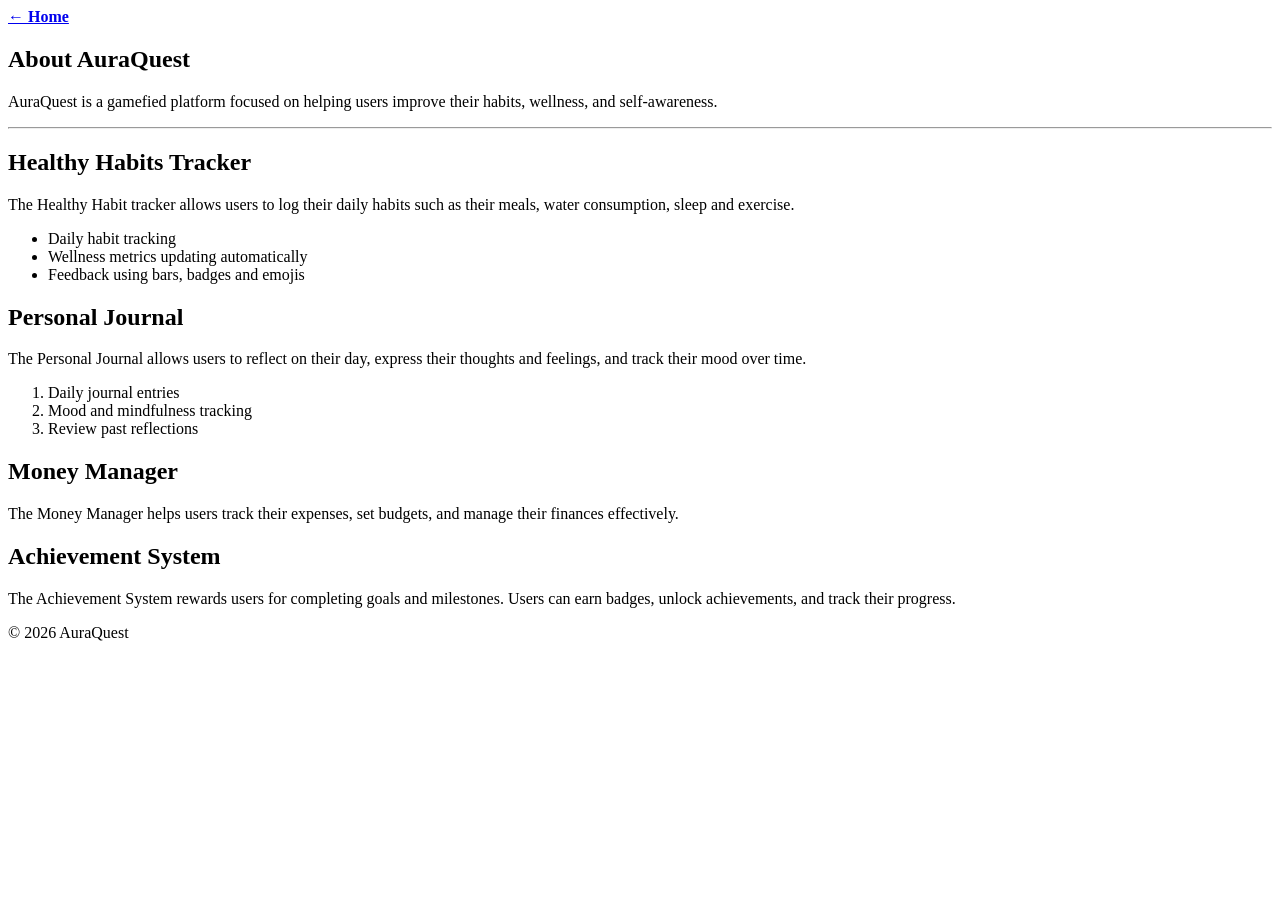
<file: Updates/AuraQuest/about.html>
<!DOCTYPE html>
<html lang="en">
<head>
    <meta charset="UTF-8">
    <title>AuraQuest | About</title>
</head>

<body>
<nav>
    <a href="index.html"><b>&larr; Home</b></a>
</nav>

<section>
    <h1>About AuraQuest</h1>
    <p>AuraQuest is a gamefied platform focused on helping users
        improve their habits, wellness, and self-awareness.
    </p>
    <hr>
</section>

<section>
    <h2>Healthy Habits Tracker</h2>
    <p>
        The Healthy Habit tracker allows users to log their daily habits
        such as their meals, water consumption, sleep and exercise.
    </p>

    <ul>
        <li>Daily habit tracking</li>
        <li>Wellness metrics updating automatically</li>
        <li>Feedback using bars, badges and emojis</li>
    </ul>
</section>

<section>
    <h2>Personal Journal</h2>
    <p>
        The Personal Journal allows users to reflect on their day,
        express their thoughts and feelings, and track their mood over time.
    </p>

    <ol>
        <li>Daily journal entries</li>
        <li>Mood and mindfulness tracking</li>
        <li>Review past reflections</li>
    </ol>
</section>

<section>
    <h2>Money Manager</h2>
    <p> 
        The Money Manager helps users track their expenses,
        set budgets, and manage their finances effectively.
    </p>
</section>

<section>
    <h2>Achievement System</h2>
    <p>
        The Achievement System rewards users for completing goals and milestones.
        Users can earn badges, unlock achievements, and track their progress.
    </p>
</section>

<footer>
    <p>&copy; 2026 AuraQuest</p>
</footer>
</body>
</html>
</file>
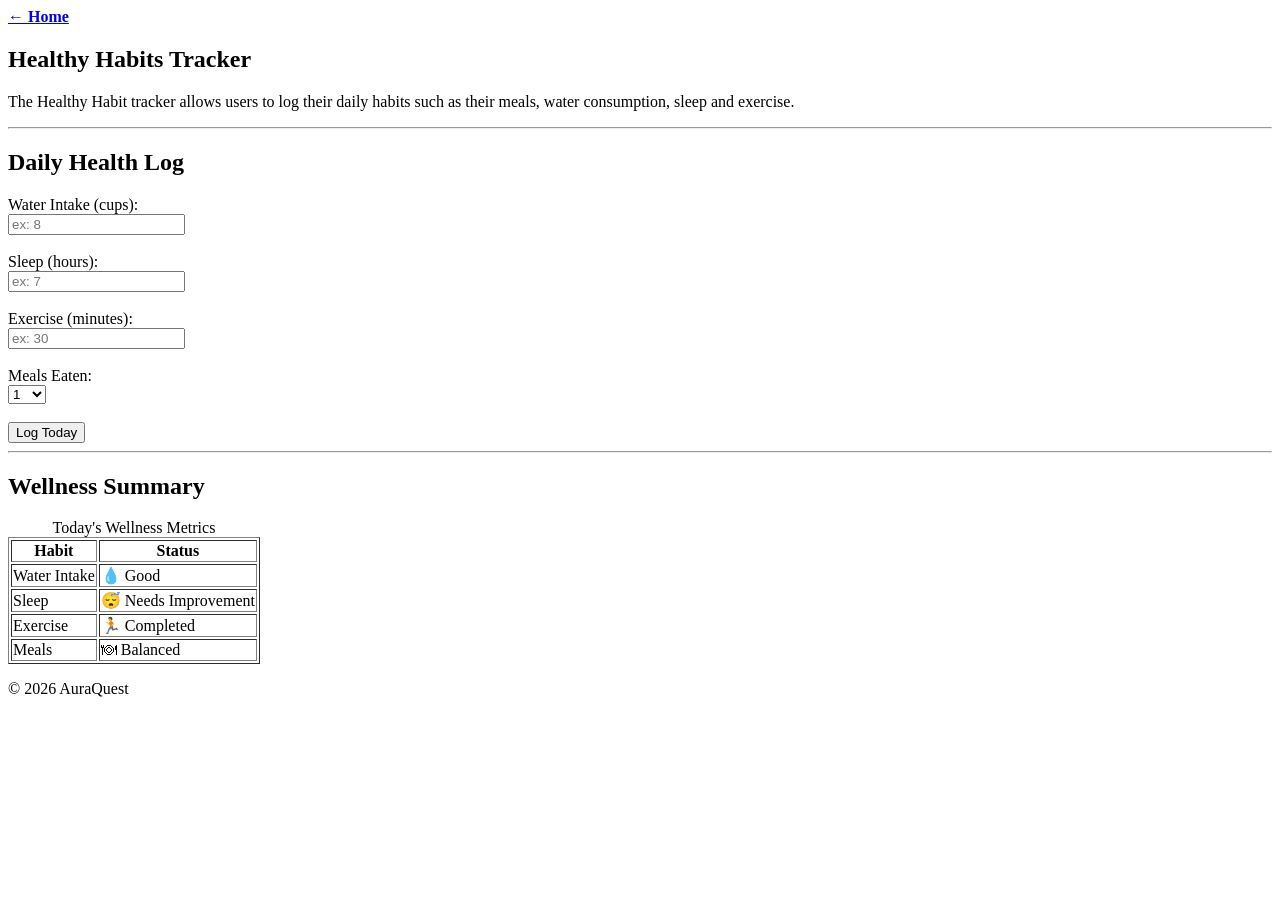
<file: Updates/AuraQuest/health_tracker.html>
<!DOCTYPE html>
<html lang="en">
<head>
    <meta charset="UTF-8">
    <title>AuraQuest | Health Tracker</title>
</head>

<body>
<nav>
    <a href="index.html"><b>&larr; Home</b></a>
</nav>

<section>
    <h1>Healthy Habits Tracker</h1>
    <p>
        The Healthy Habit tracker allows users to log their daily habits
        such as their meals, water consumption, sleep and exercise.
    </p>
    <hr>
</section>

<section>
    <h2>Daily Health Log</h2>
    <form>
        <label for="water">Water Intake (cups):</label><br>
        <input type="number" id="water" name="water" placeholder="ex: 8"><br><br>

        <label for="sleep">Sleep (hours):</label><br>
        <input type="number" id="sleep" name="sleep" placeholder="ex: 7"><br><br>

        <label for="exercise">Exercise (minutes):</label><br>
        <input type="number" id="exercise" name="exercise" placeholder="ex: 30"><br><br>

        <label for="meals">Meals Eaten:</label><br>
        <select id="meals" name="meals">
            <option>1</option>
            <option>2</option>
            <option>3</option>
            <option>4+</option>
        </select><br><br>

        <input type="submit" value="Log Today">
    </form>
    <hr>
</section>

<section>
    <h2>Wellness Summary</h2>
        <table border="1">
        <caption>Today's Wellness Metrics</caption>
        <tr>
            <th>Habit</th>
            <th>Status</th>
        </tr>
        <tr>
            <td>Water Intake</td>
            <td>💧 Good</td>
        </tr>
        <tr>
            <td>Sleep</td>
            <td>😴 Needs Improvement</td>
        </tr>
        <tr>
            <td>Exercise</td>
            <td>🏃 Completed</td>
        </tr>
        <tr>
            <td>Meals</td>
            <td>🍽 Balanced</td>
        </tr>
    </table>
</section>

<footer>
    <p>&copy; 2026 AuraQuest</p>
</footer>

</body>
</html>
</file>
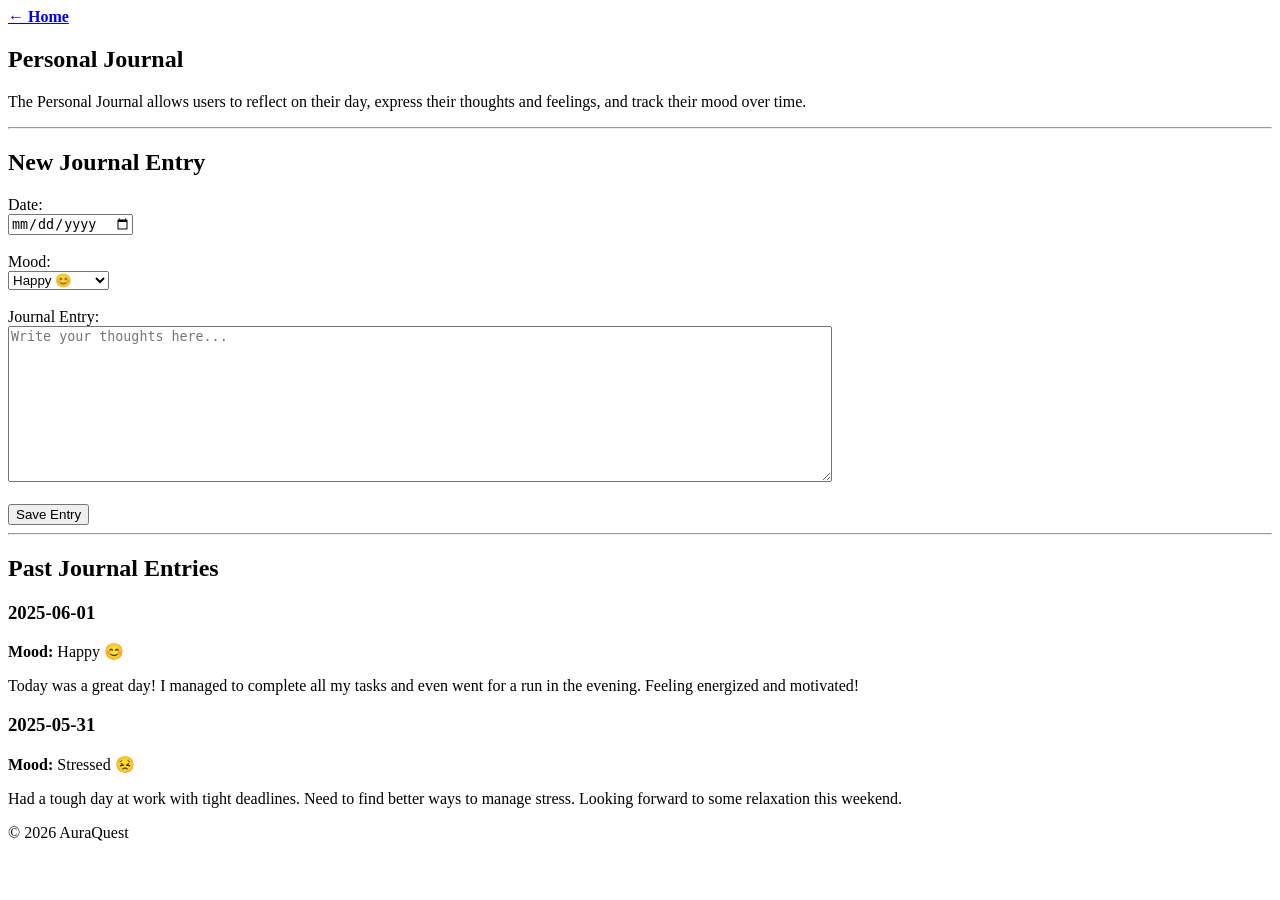
<file: Updates/AuraQuest/journal.html>
<!DOCTYPE html>
<html lang="en">
<head>
    <meta charset="UTF-8">
    <title>AuraQuest | Journal</title>
</head>

<body>
<nav>
    <a href="index.html"><b>&larr; Home</b></a>
</nav>

<section>
    <h1>Personal Journal</h1>
    <p>
        The Personal Journal allows users to reflect on their day,
        express their thoughts and feelings, and track their mood over time.
    </p>
    <hr>
</section>

<section>
    <h2>New Journal Entry</h2>
    <form>
        <label for="date">Date:</label><br>
        <input type="date" id="date" name="date"><br><br>

        <label for="mood">Mood:</label><br>
        <select id="mood" name="mood">
            <option>Happy 😊</option>
            <option>Neutral 😐</option>
            <option>Stressed 😣</option>
            <option>Motivated 🔥</option>
            <option>Tired 😴</option>
        </select><br><br>
        <label for="entry">Journal Entry:</label><br>
        <textarea id="entry" name="entry" rows="10" cols="100"
            placeholder="Write your thoughts here..."></textarea><br><br>

        <input type="submit" value="Save Entry">
    </form>
    <hr>
</section>

<section>
    <h2>Past Journal Entries</h2>
    <article>
        <h3>2025-06-01</h3>
        <p><strong>Mood:</strong> Happy 😊</p>
        <p>Today was a great day! I managed to complete all my tasks and even went for a run in the evening. Feeling energized and motivated!</p>
    </article>
    <article>
        <h3>2025-05-31</h3>
        <p><strong>Mood:</strong> Stressed 😣</p>
        <p>Had a tough day at work with tight deadlines. Need to find better ways to manage stress. Looking forward to some relaxation this weekend.</p>
    </article>
</section>

<footer>
    <p>&copy; 2026 AuraQuest</p>
</footer>

</body>

</html>
</file>
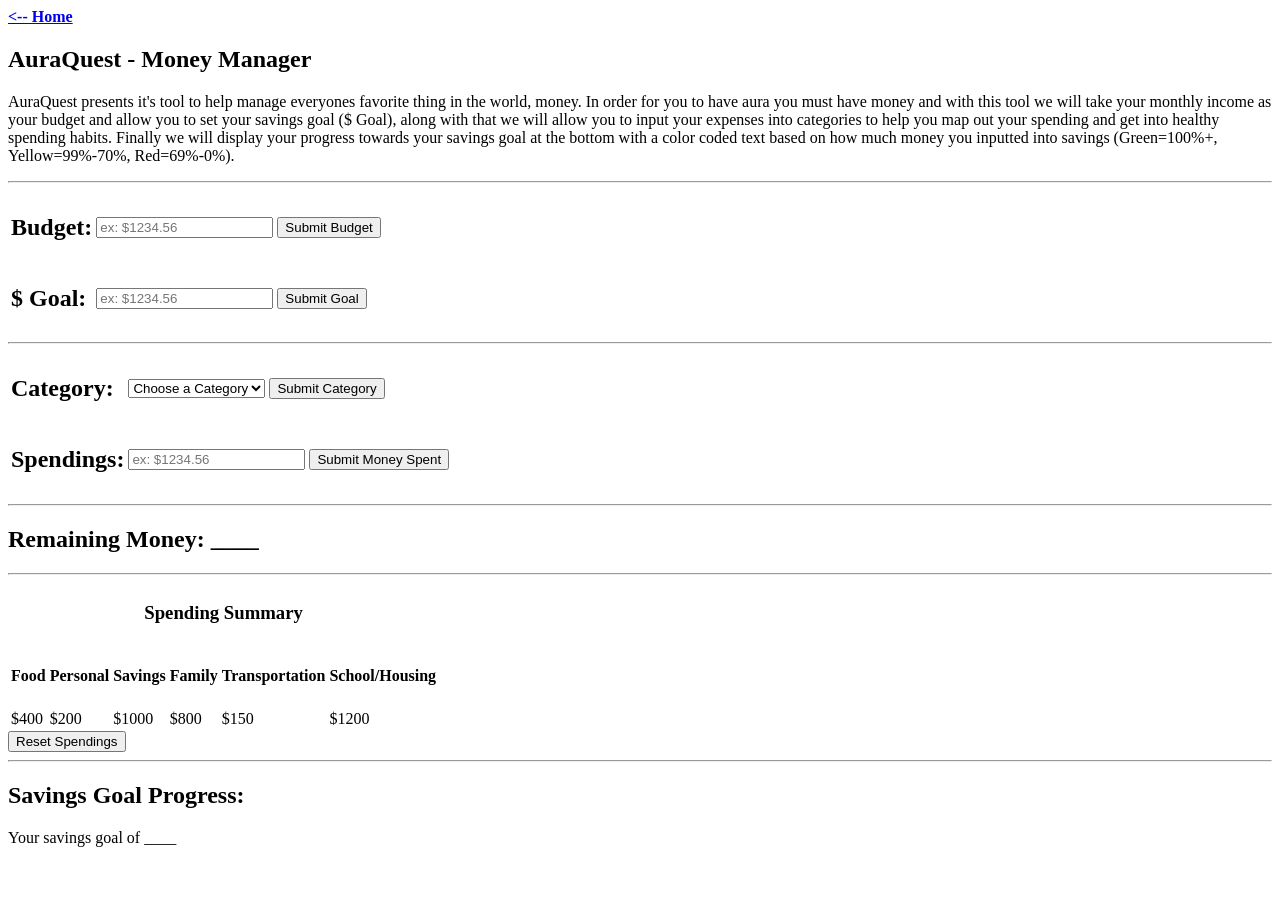
<file: Updates/AuraQuest/money_manager.html>
<!DOCTYPE html>
<title>Money Manager</title>
<body>
    <div><!--This section shows the button to go home-->
        <nav>
            <a href="index.html"><b>&lt;-- Home</b></a>
        </nav>
    </div>
    <section><h1>AuraQuest - Money Manager</h1> <!--This section displays the header and description-->
            <p>AuraQuest presents it's tool to help manage everyones favorite thing in the world, money. In order for you to have aura you must have money and with this tool we will take your monthly income as your budget and allow you to set your savings goal ($ Goal), along with that we will allow you to input your expenses into categories to help you map out your spending and get into healthy spending habits. Finally we will display your progress towards your savings goal at the bottom with a color coded text based on how much money you inputted into savings (Green=100%+, Yellow=99%-70%, Red=69%-0%).</p>
            <hr>
    </section>
    <div><!--This section will allow the user to input their monthly income and savings goal-->
        <table>
            <tr>
                <td><h2><label for="Budget">Budget:</label></h2></td>
                <td>
                    <form>
                        <input type="number" placeholder="ex: $1234.56" name="Budget" id="Budget" required>
                        <input type="submit" value="Submit Budget" name="submit1" id="submit1">
                    </form>
                </td>
            </tr>
            <tr>
                <td><h2><label for="Savings">$ Goal:</label></h2></td>
                <td>
                    <form>
                        <input type="number" placeholder="ex: $1234.56" name="Savings" id="Savings" required>
                        <input type="submit" value="Submit Goal" name="submit2" id="submit2">
                    </form>
                </td>
            </tr>
        </table>
        <hr>
    </div>
    <div> <!--This section will display a drop down menu with options and a spot for users to enter the amount of money dedicated to that category-->
        <table>
            <tr>
                <td><h2><label for="Category">Category:</label></h2></td>
                <td>
                    <form>
                        <select id="Category" name="Category" required>
                            <!--hidden default choice: https://stackoverflow.com/questions/3518002/how-can-i-set-the-default-value-for-an-html-select-element-->
                            <option value="" selected disabled hidden>Choose a Category</option>
                            <option value="Food">Food</option>
                            <option value="Personal">Personal</option>
                            <option value="Savings">Savings</option>
                            <option value="Family">Family</option>
                            <option value="Transportation">Transportation</option>
                            <option value="School/Housing">School/Housing</option>
                        </select>
                        <input type="submit" value="Submit Category" name="submit3" id="submit3">
                    </form>
                </td>
            </tr>
            <tr>
                <td><h2><label for="Spent">Spendings:</label></h2></td>
                <td>
                    <form>
                        <input type="number" placeholder="ex: $1234.56" name="Spent" id="Spent" required>
                        <input type="submit" value="Submit Money Spent" name="submit4" id="submit4">
                    </form>
                </td>
            </tr>
        </table>
        <hr>
    </div>
    <section><h2>Remaining Money: ____</h2> <!--This section will display a table with options to enter spendings in pre-set categories (food, personal, savings, family, transportation, school/housing)-->
        <hr>
        <table>
            <caption><h3>Spending Summary</h3></caption>
            <tr>
                <td><h4>Food</h4></td>
                <td><h4>Personal</h4></td>
                <td><h4>Savings</h4></td>
                <td><h4>Family</h4></td>
                <td><h4>Transportation</h4></td>
                <td><h4>School/Housing</h4></td>
            </tr>
            <tr> <!--Temporary values until functionality is implemented-->
                <td>$400</td>
                <td>$200</td>
                <td>$1000</td>
                <td>$800</td>
                <td>$150</td>
                <td>$1200</td>
            </tr>
        </table>
        <form>
            <input type="reset" value="Reset Spendings" name="reset" id="reset">
        </form>
        <hr>
    </section>
    <section><h2>Savings Goal Progress:</h2><!--Displays the progress of the users savings goal-->
        <!--Text Color will change with functionality implementation-->
        <p>Your savings goal of ____</p>
    </section>
</body>
</file>
<file: styles.css>
h1 {
    background-color: rgb(192, 245, 245);
    font-weight: bold;
    font-size: 35px;
    width:100vw;
    margin-top: 2px;
    margin-left:-10px;
    padding:5px;
    text-align: center;
}


h2 {
    font-weight: bold;
    font-size: 28px;
}

h3 {
    font-size: 23px;
}

h4 {
    font-size: 18px;
}


#description {
    font-size: 15px;
    text-align: justify;
    
}

body {
    background-color: rgb(188, 212, 156);
    font-family: monospace, Arial, sans-serif;
}

a{
    text-decoration: none;
    font-size: 20px;
    
}

a:hover {
    color:red;
}


footer {
    text-align: center;
    font-size: 12px;
}
</file>
<file: indexStyles.css>
#homePage {
    margin-top:-10px;
}

#mainNav {
    display:block;
    margin: auto;
    margin-top: -15px;
    margin-bottom: -15px;
    text-align: center;
    width: 95vw;
    background-color: rgb(157, 216, 162);   
    border: 1px solid black;
    
}

#navUL {
    list-style-type: none;
}

#navText {
    display: none;
}
#pfp {
    display: block;
    margin: auto;
    border-radius: 8px;
    border: 5px solid rgb(120,150,90);
}

#pintrest{
    font-size: 15px;
}

#citation {
    text-align: center;
}

ol li {
    background-color: rgb(230,245,220);
    width: 75%;
    margin: 15px;
    padding: 15px;
    border-radius: 8px;
    list-style-type: inside;
}

.achieve {
    font-size: 16px;
}

@media (min-width:768px) {
    #mainNav {
        float:left;
        width:195px;
        height:100vh;
        margin-left: -15px;
        margin-top: 25px;
        background: none;
        border: none;
    }
    #navText {
        display: inline;
        text-align: center;
        font-weight: bolder;
        font-size: 25px;
        margin-left: 45px;   
    }

    main {
        margin-left:219px;
    }



}

@media (min-width:1024px) {
    #pfp {
    margin: 0px;
    }

    #citation {
    text-indent: 7.5em;
    text-align: left;
    }

    #pfpAndCite {
        float:left;
    }

    #stats {
        text-indent: 5em;
    }

    #achieve {
        list-style-position: inside;
    }

    ol li {
        background-color: rgb(188, 212, 156);
        width: 100%;
        margin: 15px;
        padding: 15px;
        border-radius: 0px;
    }

    footer {
        clear:both;
    }


}
</file>
<file: aboutStyles.css>
section{
    margin: auto;
}
p{
    font-size: 16px;
    line-height: 1.5;
}
ul, ol{
    width: 90%;
    margin: auto;
    text-align: left;
    font-size: 16px;
}

li{
    margin: 5px 0;
}
section{
    text-indent: 20px;
    background-color: rgb(210, 230, 180);
    border-radius: 8px;
}

h1{
    text-align: center;
}
h2{
    text-align: left;
}

.mobile-about{
    display: block;
}
.tablet-about, .desktop-about{
    display: none;
}
@media(min-width: 768px){
    .mobile-about {
        display: none;
    }
    .tablet-about {
        display: block;
    }

    .tablet-about section {
        background-color: transparent;
        padding: 0.8rem 0;
        margin-bottom: 1rem;
    }

    .tablet-about h2 {
        font-size: 1.2rem;
        margin-bottom: 0.3rem;
    }

    .tablet-about p {
        font-size: 1rem;
        line-height: 1.6;
    }
    .tablet-about ul, .tablet-about ol {
        padding-left: 1.2rem;
        margin-bottom: 1rem;
    }

    .tablet-about li {
        padding: 0.4rem 0;
    }
}
@media (min-width: 1024px) {
    .tablet-about {
        display: none;
    }
    .desktop-about {
        display: block;
    }

    .desktop-about section {
        background-color: transparent;
        padding: 1rem 0;
        margin-bottom: 1rem;
    }

    .desktop-about h2 {
        font-size: 1.3rem;
        margin-bottom: 0.5rem;
    }

    .desktop-about p {
        font-size: 1rem;
        line-height: 1.6;
    }

    .desktop-about ul, .desktop-about ol {
        padding-left: 1.5rem;
        margin-bottom: 1rem;
    }

    .desktop-about li {
        padding: 0.5rem 0;
    }
}
</file>
<file: achievementsStyles.css>
.desktop-table {
    display: none;
}

.tablet-table {
    display:none;
    text-align: center;
}

th {
    font-size: 18px;
}

h2{
    text-align: left;
}

input, select{
    padding: 6px;        
    margin-top: 6px;
    border-radius: 6px;
    border: 1px solid gray;
    font-family: monospace;
    font-size: 16px;      
}
/* Progress Overview Section */
.progress-overview ul {
    background-color: transparent;
    padding: 0;
    list-style: none;
    margin-left: 0;
}

.progress-overview li {
    padding: 0.5rem 0;
    margin-bottom: 0.5rem;
    font-size: 1rem;
}

/* Badge Tables */
.desktop-table {
    display: none;
}

.tablet-table {
    display: none;
    text-align: center;
}

.mobile-table {
    display: block;
}

th {
    font-size: 18px;
}

h2 {
    text-align: left;
}

.unlocked-badges table {
    border: none;
}

.unlocked-badges th {
    background-color: transparent;
}

.locked-badges table {
    border: none;
}

.locked-badges th {
    background-color: transparent;
}

/* Badge Emoji Styling */
.badge-emoji {
    font-size: 1.5rem;
    text-align: center;
}

/* Milestones Section */
.milestones-section ol {
    background-color: transparent;
    padding: 0;
    margin-left: 2rem;
}

.milestones-section li {
    padding: 0.5rem 0;
    margin-bottom: 0.5rem;
}

/* Challenge Section */
.challenge-section {
    background-color: transparent;
    padding: 0;
}

.challenge-section form {
    background-color: transparent;
    padding: 0;
}

/* Points Badge */
.points-badge {
    display: inline-block;
    background-color: transparent;
    color: #000;
    padding: 0;
    font-weight: normal;
}

/* Tablet Display (768px and up) */
@media (min-width: 768px) {
    .tablet-table {
        display: block;
    }
    .mobile-table {
        display: none;
    }
}

/* Desktop Display (1024px and up) */
@media (min-width: 1024px) {
    .tablet-table {
        display: none;
    }
    .mobile-table {
        display: none;
    }
    .desktop-table {
        display: block;
    }
}
</file>
<file: contactStyles.css>
/* Contact Page Specific Styles */

/* Push footer to bottom of page */
html, body {
    height: 100%;
    margin: 0;
}

body {
    display: flex;
    flex-direction: column;
}

body > div,
body > section {
    flex: 0 0 auto;
}

footer {
    margin-top: auto;
}

.desktop-table {
    display: none;
}

.tablet-table {
    display: none;
    text-align: center;
}

th {
    font-size: 18px;
}

h2 {
    text-align: left;
}

input, select {
    padding: 6px;        
    margin-top: 6px;
    border-radius: 6px;
    border: 1px solid gray;
    font-family: monospace;
    font-size: 16px;      
}

/* Contact Info Section */
.contact-info ul {
    list-style: none;
    margin-left: 0;
}

.contact-info li {
    padding: 0.5rem 0;
    margin-bottom: 0.5rem;
}

/* Contact Form Styling */
.contact-form {
    background-color: transparent;
    padding: 0;
}

.contact-form form {
    display: block;
}

/* Mobile First */
.contact-form label {
    display: block;
    width: 100%;
    margin-right: 0;
}

.contact-form input[type="text"],
.contact-form input[type="email"] {
    display: block;
    width: 100%;
    margin-right: 0;
    margin-bottom: 10px;
}

/* Message label  */
.contact-form label[for="message"] {
    display: block;
    width: 100%;
    margin-right: 0;
    margin-top: 10px;
}

textarea {
    display: block;
    min-height: 100px;
    resize: vertical;
    width: 100%;
    max-width: 500px;
    padding: 6px;        
    margin-top: 6px;
    margin-bottom: 10px;
    border-radius: 6px;
    border: 1px solid gray;
    font-family: monospace;
    font-size: 16px;
}

/* Tablet */
@media (min-width: 768px) {
    .contact-form label:not([for="message"]) {
        display: inline-block;
        width: auto;
        margin-right: 10px;
    }

    .contact-form input[type="text"],
    .contact-form input[type="email"] {
        display: inline-block;
        width: auto;
        min-width: 200px;
        margin-right: 20px;
        margin-bottom: 10px;
    }
}

/* Desktop */
@media (min-width: 1024px) {
    /* Keep inline layout from tablet */
}
</file>
<file: healthStyles.css>
nav{
    margin: 10px;
}
body{
    text-align: center;
}
form{
    background-color: rgb(220, 240, 200);
    padding: 15px;
    width: 90%;
    border-radius: 8px;
    border: 2px solid rgb(120,150,90);
    margin:auto;
}
.home-container{
    text-align: left;
    margin: 0 auto;
}
label{
    font-size: 16px;
}
input, select{
    width: 95%;
    padding: 6px;        
    margin-top: 6px;
    border-radius: 6px;
    border: 1px solid gray;
    font-family: monospace;
    font-size: 16px;      
}
input[type="submit"]{
    background-color: rgb(120,170,100);
    color: white;
    font-weight: bold;
}
input[type="submit"]:hover{
    background-color: rgb(90,140,70);
}
table{
    border-collapse: collapse;
    width: 350px;
    background-color: rgb(230,245,220);
    margin: auto;
}
caption{
    font-weight: bold;
    padding: 8px;
    font-size: 18px;
}

th{
    background-color: rgb(170,210,150);
    padding: 8px;
}

td{
    padding: 8px;
    text-align: center;
}

.mobile-health {
    display: block;
}

.tablet-health, .desktop-health {
    display: none;
}
@media (min-width: 768px) {
    .mobile-health {
        display: none;
    }

    .tablet-health {
        display: block;
    }

    form {
        width: 500px;
        padding: 20px;
    }

    input, select {
        font-size: 18px;
        padding: 10px;
    }

    input[type="submit"] {
        font-size: 18px;
        padding: 12px 20px;
    }

    table {
        width: 70%;
    }
}
@media (min-width: 1024px) {
    .tablet-health {
        display: none;
    }

    .desktop-health {
        display: block;
    }

    form {
        width: 600px;
        padding: 25px;
    }

    input, select {
        font-size: 18px;
        padding: 12px;
    }

    input[type="submit"] {
        font-size: 18px;
        padding: 14px 24px;
    }

    table {
        width: 60%;
    }
    .home-container {
        text-align: left;
    }
}
</file>
<file: journalStyles.css>
body{
    text-align: center;
}
.home-container{
    text-align: left;
    margin: 0 auto;
}
form{
    background-color: #dcf0c8;
    padding: 20px;
    width: 90%;
    margin: auto;
    border-radius: 8px;
    border: 2px solid rgb(120,150,90);
}
input, select, textarea{
    width: 95%;
    padding: 12px;
    font-size: 16px;
    border-radius: 6px;
    border: 1px solid gray;
    margin-top: 6px;
    font-family: monospace;
}

textarea{
    resize: vertical;
}
input[type="submit"]{
    background-color: rgb(120,170,100);
    color: white;
    font-weight: bold;
    cursor: pointer;
    padding: 14px;
    font-size: 18px;
}

input[type="submit"]:hover{
    background-color: rgb(90,140,70);
}
article{
    background-color: rgb(230,245,220);
    width: 90%;
    margin: 15px auto;
    padding: 15px;
    border-radius: 8px;
    text-align: left;
}
article h3{
    margin-top: 0;
}

.mobile-journal {
    display: block;
}

.tablet-journal,
.desktop-journal {
    display: none;
}

@media (min-width: 768px) {
    .mobile-journal {
        display: none;
    }
    .tablet-journal {
        display: block;
    }

    form {
        width: 500px;
        padding: 25px;
    }

    input, select, textarea {
        font-size: 16px;
        padding: 12px;
    }

    article {
        width: 70%;
        max-width: 500px;
        padding: 20px;
    }
}

@media (min-width: 1024px) {
    .tablet-journal {
        display: none;
    }
    .desktop-journal {
        display: block;
    }

    form {
        width: 600px;
        padding: 30px;
    }

    input, select, textarea {
        font-size: 18px;
        padding: 14px;
    }

    input[type="submit"] {
        font-size: 18px;
        padding: 16px;
    }

    article {
        width: 60%;
        max-width: 700px;
        padding: 25px;
    }
}
</file>
<file: moneyStyles.css>
.desktop-table {
    display: none;
}

.tablet-table {
    display:none;
    text-align: center;
}

th {
    font-size: 18px;
}

h2{
    text-align: left;
}

input, select{
    padding: 6px;        
    margin-top: 6px;
    border-radius: 6px;
    border: 1px solid gray;
    font-family: monospace;
    font-size: 16px;      
}

input[type="number"], select{
    width: 350px;
}

input[type="submit"]{
    background-color: rgb(120,170,100);
    color: white;
    font-weight: bold;
    width: 350px;
}

input[type="reset"] {
    background-color: rgb(120,170,100);
    color: white;
    font-weight: bold;
    width: 150px;
}

th{
    border: 1px solid black;
    background-color: rgb(170,210,150);
    padding: 8px;
}

td{
    border: 1px solid black;
    padding: 8px;
    text-align: center;
    background-color: rgb(220, 240, 200);
}

input[type="submit"]:hover{
    background-color: rgb(90,140,70);
}

input[type="reset"]:hover{
    background-color: rgb(90,140,70);
    color:red;
}



@media (min-width:768px) {
    .tablet-table {
        display: block;
    }
    .mobile-table {
        display:none;
    }

    table{
        border-collapse: collapse;
    }

    th{
        border: 1px solid black;
        background-color: rgb(170,210,150);
        padding: 8px;
    }

    td{
        border: 1px solid black;
        padding: 8px;
        text-align: center;
        background-color: rgb(220, 240, 200);
    }

    input[type="number"], select{
        width: 50%;
    }

    input[type="submit"],[type="reset"]{
        background-color: rgb(120,170,100);
        color: white;
        font-weight: bold;
        width: 50%;
    }
}

@media (min-width:1024px) {
    .tablet-table {
        display: none;
    }
    .mobile-table {
        display:none;
    }
    .desktop-table {
        display: block;
    }
}
</file>
<file: productivityStyles.css>
/* Productivity Arena Specific Styles */

/* Push footer to bottom of page */
html, body {
    height: 100%;
    margin: 0;
}

body {
    display: flex;
    flex-direction: column;
}

body > div,
body > section {
    flex: 0 0 auto;
}

footer {
    margin-top: auto;
}

/* Tasks table always visible */
#tasks-table {
    width: 100%;
    border-collapse: collapse;
}

#tasks-table th, #tasks-table td {
    padding: 6px 10px;
    text-align: left;
    border-bottom: 1px solid #ccc;
}

th {
    font-size: 18px;
}

h2 {
    text-align: left;
}

input, select {
    padding: 6px;        
    margin-top: 6px;
    border-radius: 6px;
    border: 1px solid gray;
    font-family: monospace;
    font-size: 16px;      
}

/* Goal Setting Form */
.goal-form {
    background-color: transparent;
    padding: 0;
}

.goal-form label {
    display: inline-block;
    width: auto;
    margin-right: 10px;
}

.goal-form input[type="text"],
.goal-form input[type="date"],
.goal-form select {
    display: inline-block;
    width: auto;
    min-width: 200px;
    margin-right: 20px;
    margin-bottom: 10px;
}

/* Timer Section Form */
.timer-section label {
    display: inline-block;
    width: auto;
    margin-right: 10px;
}

.timer-section input[type="text"],
.timer-section select {
    display: inline-block;
    width: auto;
    min-width: 200px;
    margin-right: 20px;
    margin-bottom: 10px;
}

/* Task Table Responsive Display */
.mobile-table {
    display: block;
}

/* Priority Badges */
.priority-high {
    color: #c53030;
    font-weight: 600;
}

.priority-medium {
    color: #d69e2e;
    font-weight: 600;
}

.priority-low {
    color: #38a169;
    font-weight: 600;
}

/* Pomodoro Timer Section */
.timer-section {
    background-color: transparent;
    padding: 0;
}

.timer-display {
    font-size: 2rem;
    font-weight: bold;
    color: #000;
    margin: 1rem 0;
    font-family: 'Courier New', monospace;
}

.timer-controls {
    display: flex;
    gap: 0.5rem;
    flex-wrap: wrap;
    margin-top: 1rem;
}

/* Progress Stats */
.stats-section ul {
    background-color: transparent;
    padding: 0;
    list-style: none;
    margin-left: 0;
}

.stats-section li {
    padding: 0.5rem 0;
    margin-bottom: 0.5rem;
}

/* Emoji Styling */
.emoji-large {
    font-size: 1.5rem;
}

/* Mobile */
@media screen and (max-width: 480px) {
    .timer-display {
        font-size: 1.5rem;
    }
}
</file>
